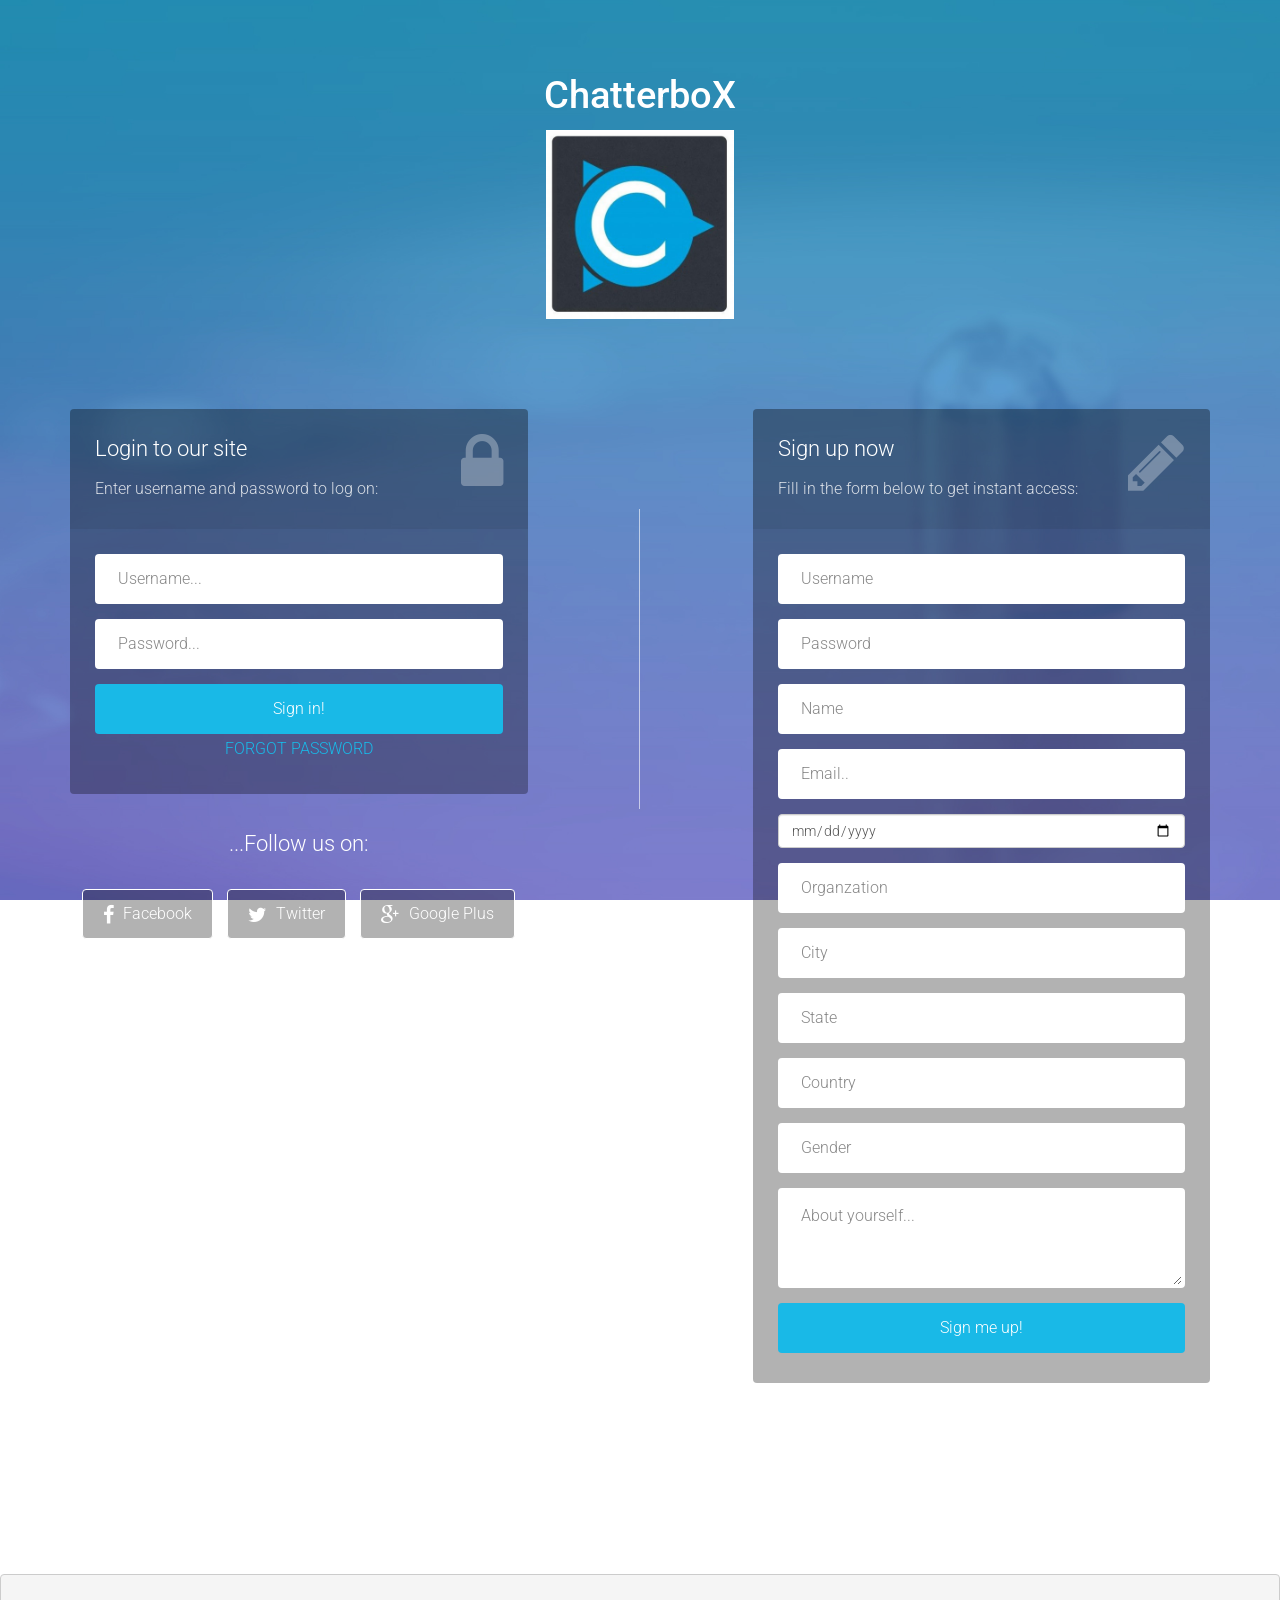
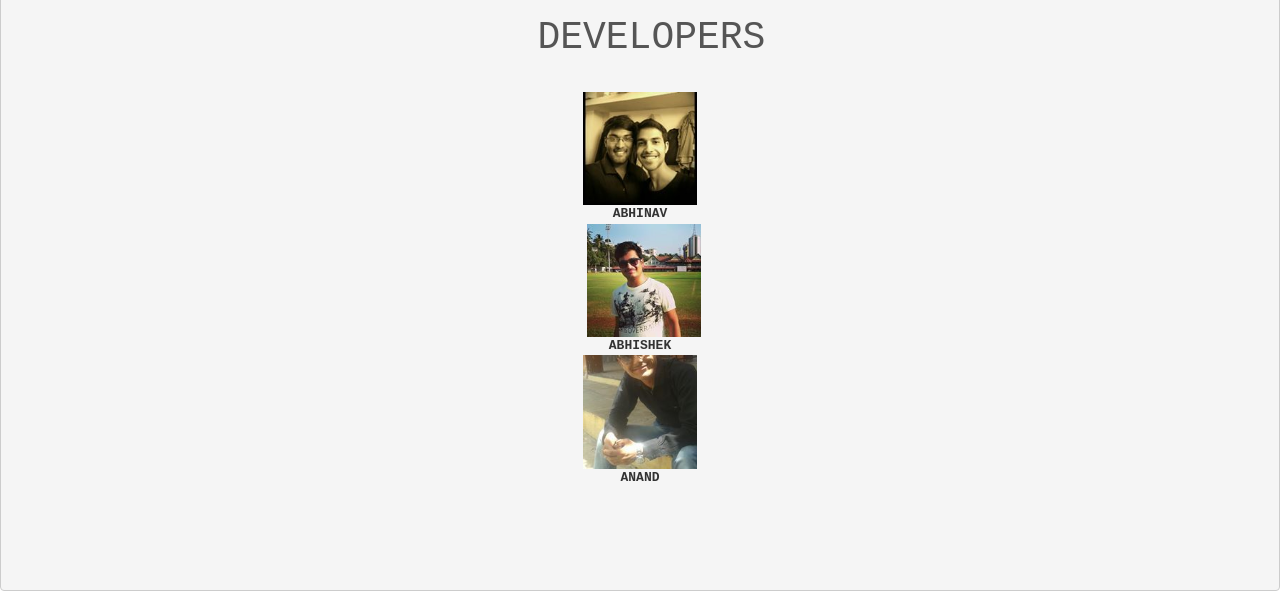
<file: SocialNetwork/index.html>
<!DOCTYPE html>
<html lang="en">

    <head>

        <meta charset="utf-8">
        <meta http-equiv="X-UA-Compatible" content="IE=edge">
        <meta name="viewport" content="width=device-width, initial-scale=1">
        <title>CHATTERBOX  </title>
<link rel="icon" href="/ch.jpg" type="image/png">




        <!-- CSS -->
        <link rel="stylesheet" href="http://fonts.googleapis.com/css?family=Roboto:400,100,300,500">
        <link rel="stylesheet" href="assets/bootstrap/css/bootstrap.min.css">
        <link rel="stylesheet" href="assets/font-awesome/css/font-awesome.min.css">
		<link rel="stylesheet" href="assets/css/form-elements.css">
        <link rel="stylesheet" href="assets/css/style.css">

        <!-- HTML5 Shim and Respond.js IE8 support of HTML5 elements and media queries -->
        <!-- WARNING: Respond.js doesn't work if you view the page via file:// -->
        <!--[if lt IE 9]>
            <script src="https://oss.maxcdn.com/libs/html5shiv/3.7.0/html5shiv.js"></script>
            <script src="https://oss.maxcdn.com/libs/respond.js/1.4.2/respond.min.js"></script>
        <![endif]-->

        <!-- Favicon and touch icons -->
        
        <link rel="apple-touch-icon-precomposed" sizes="144x144" href="assets/ico/apple-touch-icon-144-precomposed.png">
        <link rel="apple-touch-icon-precomposed" sizes="114x114" href="assets/ico/apple-touch-icon-114-precomposed.png">
        <link rel="apple-touch-icon-precomposed" sizes="72x72" href="assets/ico/apple-touch-icon-72-precomposed.png">
        <link rel="apple-touch-icon-precomposed" href="assets/ico/apple-touch-icon-57-precomposed.png">


<script>
function show(str) {
    
        var xmlhttp = new XMLHttpRequest();
        xmlhttp.onreadystatechange = function() {
            if (xmlhttp.readyState == 4 && xmlhttp.status == 200) {
                document.getElementById("un").innerHTML = xmlhttp.responseText;

document.getElementsById("un").style.backgroundColor=red;

            }
        };
        xmlhttp.open("GET", "gethint.php?q=" + str, true);
        xmlhttp.send();
    }

</script>

    </head>

    <body>

        <!-- Top content -->
        <div class="top-content">
        	
            <div class="inner-bg">
                <div class="container">
                	
                    <div class="row">
                        <div class="col-sm-8 col-sm-offset-2 text">
                            <h1><strong> ChatterboX</strong></h1><img src="ch.jpg" style=height:5cm; width:2cm>

                            <div class="description">
                            	
                            </div>
                        </div>
                    </div>
                    
                    <div class="row">
                        <div class="col-sm-5">
                        	
                        	<div class="form-box">
	                        	<div class="form-top">
	                        		<div class="form-top-left">
	                        			<h3>Login to our site</h3>
	                            		<p>Enter username and password to log on:</p>
	                        		</div>
	                        		<div class="form-top-right">
	                        			<i class="fa fa-lock"></i>
	                        		</div>
	                            </div>
	                            <div class="form-bottom">
				                    <form role="form" action="sign.php" method="post" class="login-form">
				                    	<div class="form-group">
				                    		<label class="sr-only" for="form-username">Username</label>
				                        	<input type="text" name="uname" placeholder="Username..."   class="form-username form-control" id="form-username">
				                        </div>
				                        <div class="form-group">
				                        	<label class="sr-only" for="form-password">Password</label>
				                        	<input type="password" name="pass" placeholder="Password..." class="form-password form-control" id="form-password">
				                        </div>
				                        <button type="submit" class="btn">Sign in!</button>
				                    </form>
<center><a href="forgot.html"> FORGOT PASSWORD</a></center> 
			                    </div>
		                    </div>
		                
		                	<div class="social-login">
	                        	<h3>...Follow us on:</h3>
	                        	<div class="social-login-buttons">
		                        	<a class="btn btn-link-2" href="#">
		                        		<i class="fa fa-facebook"></i> Facebook
		                        	</a>
		                        	<a class="btn btn-link-2" href="#">
		                        		<i class="fa fa-twitter"></i> Twitter
		                        	</a>
		                        	<a class="btn btn-link-2" href="#">
		                        		<i class="fa fa-google-plus"></i> Google Plus
		                        	</a>
	                        	</div>
	                        </div>
	                        
                        </div>
                        
                        <div class="col-sm-1 middle-border"></div>
                        <div class="col-sm-1"></div>
                        	
                        <div class="col-sm-5">
                        	
                        	<div class="form-box">
                        		<div class="form-top">
	                        		<div class="form-top-left">
	                        			<h3>Sign up now</h3>
	                            		<p>Fill in the form below to get instant access:</p>
	                        		</div>
	                        		<div class="form-top-right">
	                        			<i class="fa fa-pencil"></i>
	                        		</div>
	                            </div>
	                            <div class="form-bottom">
				                    <form role="form" action="submit.php" method="post" class="registration-form">
				                    	<div class="form-group">
				                    		<label class="sr-only" for="form-first-name">Username</label>
				                        	<input type="text" name="uname" placeholder="Username"   onKeyup="show(this.value)" required="required" class="form-first-name form-control" id="form-first-name">
				                        </div>
<span id="un" >
<p>

<font color="red">
</font>
</p>

</span>
				                        <div class="form-group">
				                        	<label class="sr-only" for="form-last-name">Password</label>
				                        	<input type="password" name="pass" placeholder="Password" class="form-last-name form-control" id="form-last-name">
				                        </div>
				                        <div class="form-group">
				                        	<label class="sr-only" for="form-email">Name</label>
				                        	<input type="text" name="mname" placeholder="Name" class="form-email form-control" id="form-email">
				                        </div>
										<div class="form-group">
				                        	<label class="sr-only" for="form-email">Email</label>
				                        	<input type="text" name="email" placeholder="Email.." class="form-email form-control" id="form-email">
				                        </div>
										<div class="form-group">
				                        	<label class="sr-only" for="form-email">Birth date</label>
				                        	<input type="date" name="dob" placeholder="Birthday" class="form-email form-control" id="form-email">
				                        </div>
										<div class="form-group">
				                        	<label class="sr-only" for="form-email">Orgaization</label>
				                        	<input type="text" name="org" placeholder="Organzation" class="form-email form-control" id="form-email">
				                        </div>
										<div class="form-group">
				                        	<label class="sr-only" for="form-email">City</label>
				                        	<input type="text" name="city" placeholder="City" class="form-email form-control" id="form-email">
				                        </div>
										<div class="form-group">
				                        	<label class="sr-only" for="form-email">State</label>
				                        	<input type="text" name="state" placeholder="State" class="form-email form-control" id="form-email">
				                        </div>
										<div class="form-group">
				                        	<label class="sr-only" for="form-email">Country</label>
				                        	<input type="text" name="nation" placeholder="Country" class="form-email form-control" id="form-email">
				                        </div>
										<div class="form-group">
				                        	<label class="sr-only" for="form-email">Gender</label>
				                        	<input type="text" name="gender" placeholder="Gender" class="form-email form-control" id="form-email">
				                        </div>
				                        <div class="form-group">
				                        	<label class="sr-only" for="form-about-yourself">About yourself</label>
				                        	<textarea name="about" placeholder="About yourself..." 
				                        				class="form-about-yourself form-control" id="form-about-yourself"></textarea>
				                        </div>
				                        <button type="submit" class="btn">Sign me up!</button>
				                    </form>
			                    </div>
                        	</div>
                        	
                        </div>
                    </div>
                    
                </div>
            </div>
            
        </div>

        <!-- Footer -->
        <footer>
        	<div class="container">
        		<div class="row">
        			
        			<div class="col-sm-8 col-sm-offset-2">
        				<div class="footer-border"></div>
        				<p>
        			</div>
        			
        		</div>
        	</div>
        </footer>

        <!-- Javascript -->
        <script src="assets/js/jquery-1.11.1.min.js"></script>
        <script src="assets/bootstrap/js/bootstrap.min.js"></script>
        <script src="assets/js/jquery.backstretch.min.js"></script>
        <script src="assets/js/scripts.js"></script>
        
        <!--[if lt IE 10]>
            <script src="assets/js/placeholder.js"></script>
        <![endif]-->


<fieldset>
<pre>
<center> <h2> DEVELOPERS</h2></center>
<B><img src="abh.jpg" style=height:3cm;width:3cm;><figcaption>ABHINAV</figcaption></figure> <img src="ac.jpg" style=height:3cm;width:3cm;><figcaption>ABHISHEK</figcaption></figure></figure><img src="an.jpg" style=height:3cm;width:3cm;><figcaption>ANAND</figcaption></b>




</pre>
<fieldset>
          
    

    </body>

</html>
</file>
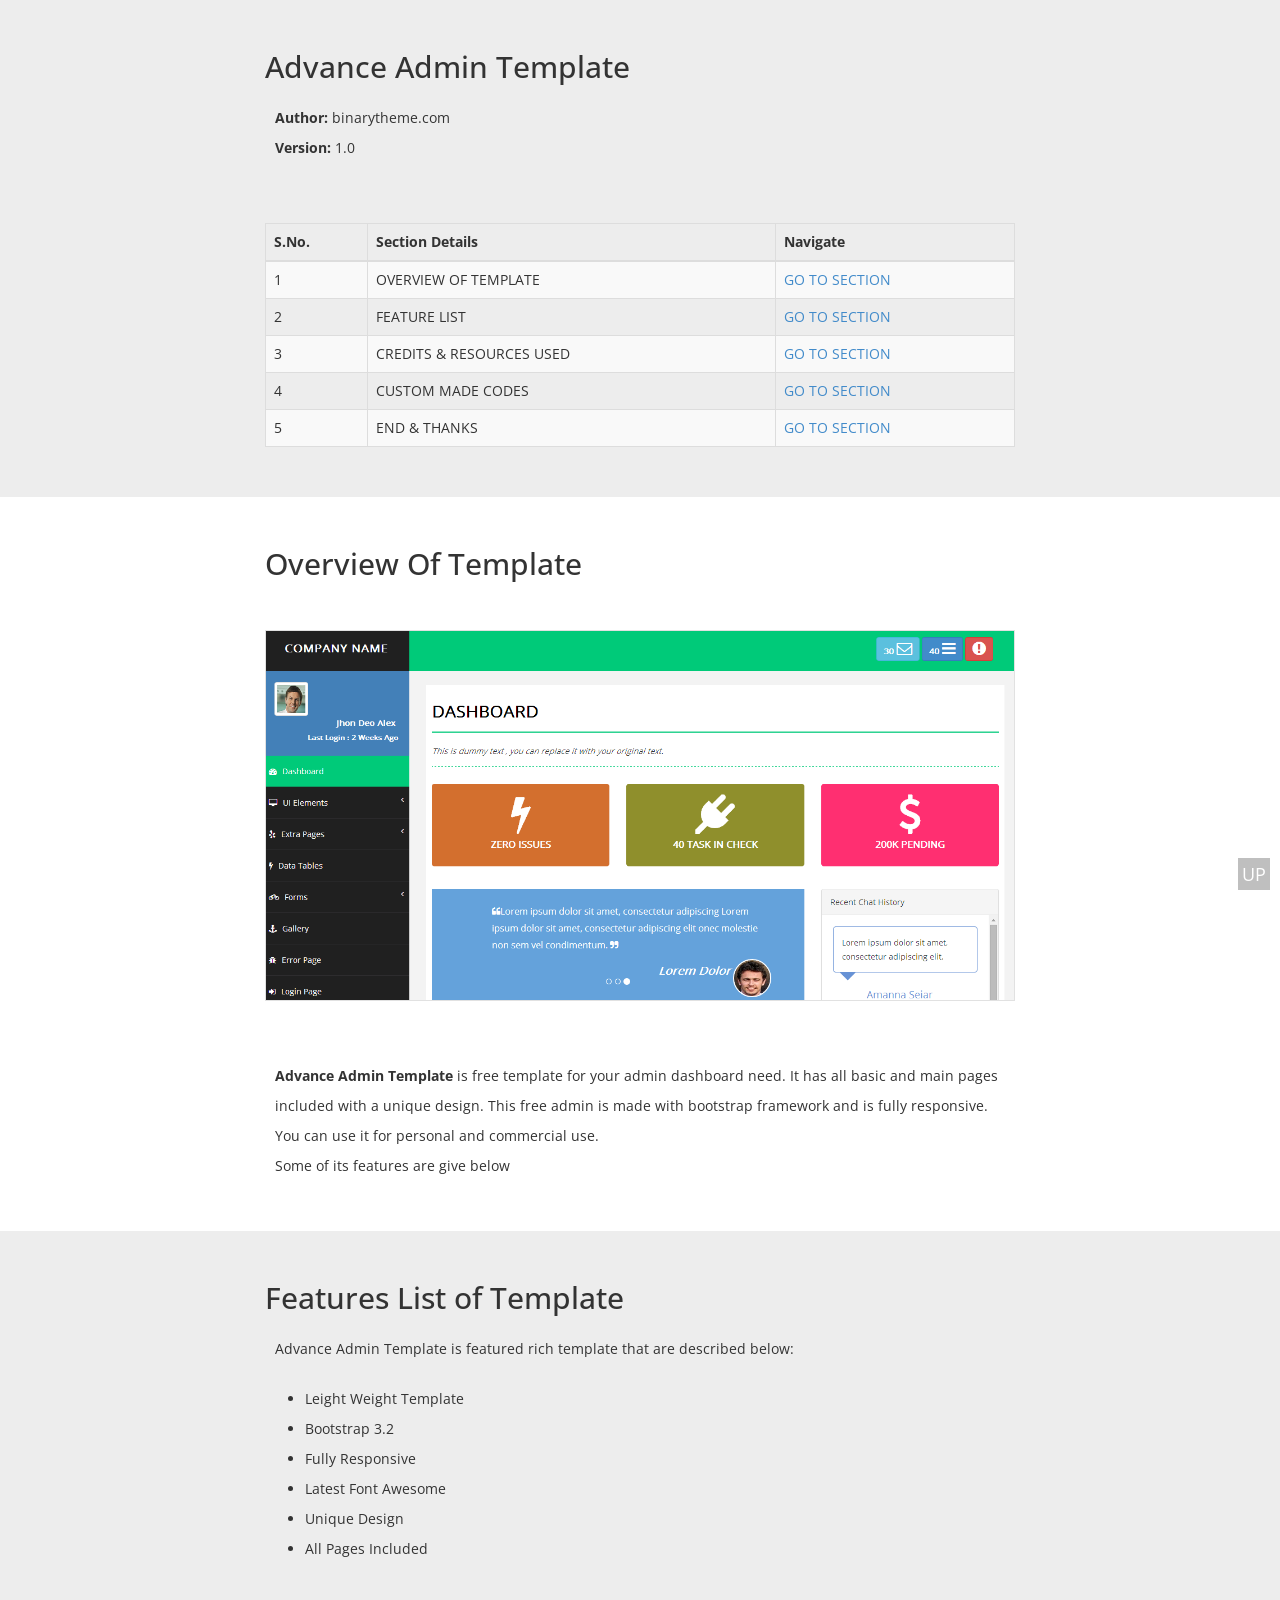
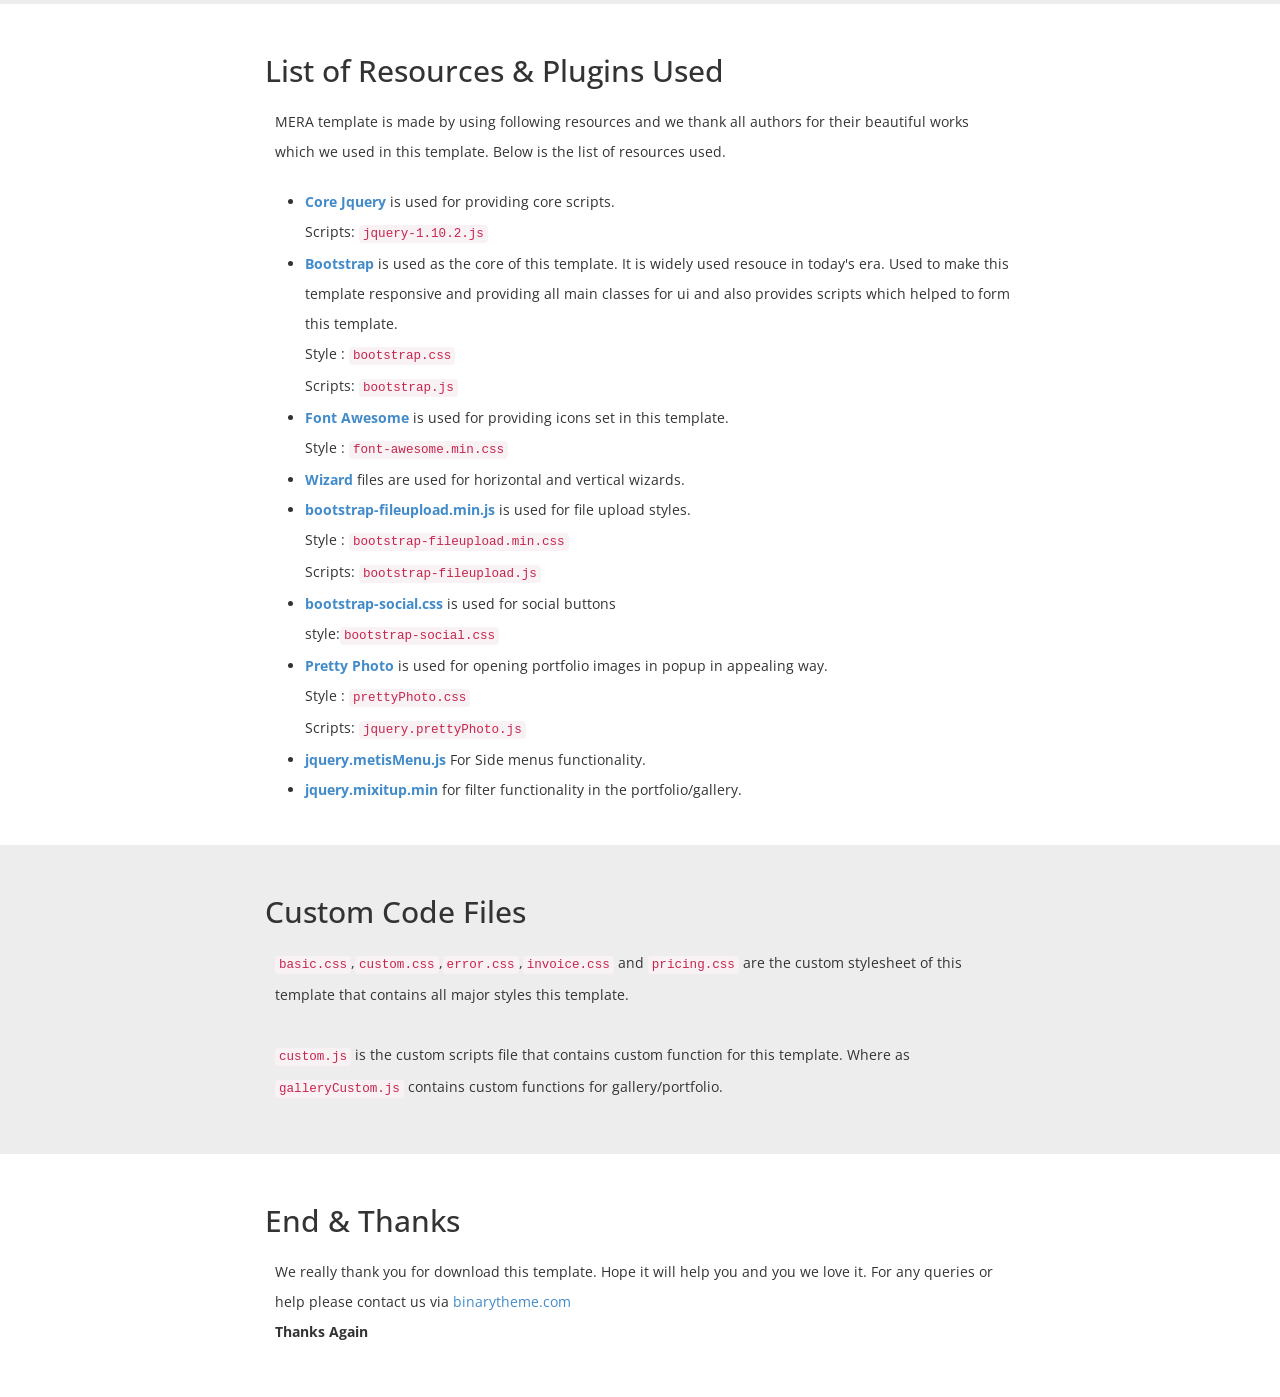
<file: SocialNetwork/template/bs-advance-admin/help-docs/index.html>
﻿<!DOCTYPE html>
<html xmlns="http://www.w3.org/1999/xhtml">
<head>
    <meta charset="utf-8" />
    <meta name="viewport" content="width=device-width, initial-scale=1, maximum-scale=1" />
    <meta name="description" content="" />
    <meta name="author" content="" />
    <!--[if IE]>
        <meta http-equiv="X-UA-Compatible" content="IE=edge,chrome=1">
        <![endif]-->
    <title>ADVANCE ADMIN TEMPLATE</title>
    <!-- BOOTSTRAP CORE STYLE CSS -->
    <link href="assets/css/bootstrap.css" rel="stylesheet" />
    <!-- CUSTOM STYLE CSS -->
    <link href="assets/css/style.css" rel="stylesheet" />    
    <!-- GOOGLE FONT -->
    <link href='http://fonts.googleapis.com/css?family=Open+Sans' rel='stylesheet' type='text/css' />

</head>
<body>
    
    <section id="Intro" style="background-color:#ededed;" >
            <div class="container">
           <div class="row  " >
            <div class="col-md-8 col-md-offset-2 col-sm-10 col-sm-offset-1 col-sm-12">
                <h2>Advance Admin Template</h2>
                <p>
                 <b> Author:</b> binarytheme.com
                    <br />
                   <b> Version:</b> 1.0
                     
                    
                </p>
               <br /><br />
                <div class="table-responsive">
                                <table class="table table-striped table-bordered table-hover  scrollclass">
                                    <thead>
                                        <tr>
                                            <th>S.No.</th>
                                            <th>Section Details</th>
                                            <th>Navigate</th>
                                        </tr>
                                    </thead>
                                    <tbody>
                                        <tr>
                                            <td>1</td>
                                            <td>OVERVIEW OF TEMPLATE</td>
                                            <td><a href="#overview">GO TO SECTION</a></td>
                                        </tr>
                                        <tr>
                                            <td>2</td>
                                            <td>FEATURE LIST</td>
                                            <td><a href="#features">GO  TO SECTION</a></td>
                                        </tr>
                                       
                                         <tr>
                                            <td>3</td>
                                            <td>CREDITS &  RESOURCES USED</td>
                                            <td><a href="#resources">GO  TO SECTION</a></td>
                                        </tr>
                                         <tr>
                                            <td>4</td>
                                            <td>CUSTOM MADE CODES </td>
                                            <td><a href="#custom">GO  TO SECTION</a></td>
                                        </tr>
                                         <tr>
                                            <td>5</td>
                                            <td>END & THANKS</td>
                                            <td><a href="#end">GO  TO SECTION</a></td>
                                        </tr>
                                    </tbody>
                                </table>
                            </div>
            </div>
               
               </div>
        </div>
       </section>
        
       <section id="overview" >
            <div class="container">
           <div class="row  " >
            <div class="col-md-8 col-md-offset-2 col-sm-10 col-sm-offset-1 col-sm-12">
                <h2>Overview Of Template</h2>
                <img src="assets/img/help-img.png" alt="" class="img-responsive" style="margin-top:50px;margin-bottom:50px;border:1px solid #e1e1e1" />
                <p>
                  <b>Advance Admin Template</b> is free template for your admin dashboard need. It has all basic and main pages included with a unique design.
                    This free admin is made with bootstrap framework and is fully responsive. You can use it for personal and commercial use.
                    <br />
                    Some of its features are give below
                    
                                     
                </p>
            </div>
               
               </div>
        </div>
       </section>
        <section id="features" style="background-color:#ededed;" >
            <div class="container">
           <div class="row " >
            <div class="col-md-8 col-md-offset-2 col-sm-10 col-sm-offset-1 col-sm-12">
                <h2>Features List of Template</h2>
                <p>
                  Advance Admin Template is featured rich template that are described below: 

                </p>
                <ul>
                     <li>
                        Leight Weight Template
                    </li>
                     <li>
                        Bootstrap 3.2
                    </li>
                     
                   
                                           <li>
                      Fully Responsive
                    </li>
                      <li>
                      Latest Font Awesome
                    </li>
                     <li>
                      Unique Design
                    </li>
                     <li>
                      All Pages Included
                    </li>
                </ul>
            </div>
               
               </div>
        </div>
        </section>
         
    <section id="resources" style="background-color:#fff;" >
            <div class="container">
           <div class="row " >
            <div class="col-md-8 col-md-offset-2 col-sm-10 col-sm-offset-1 col-sm-12">
                <h2>List of Resources & Plugins Used</h2>
                <p>
                 MERA template is made by using following resources and we thank all authors for their beautiful works which we used in this template.
                    Below is the list of resources used. 

                </p>
                <ul>
                      <li>
                       <b><a target="_blank" href="http://jquery.com/">Core Jquery</a>  </b> is used for providing core scripts.
                         <br />
                            Scripts: <code>jquery-1.10.2.js</code>
                    </li>
                     <li>
                       <b><a target="_blank" href="http://getbootstrap.com/">Bootstrap</a>  </b> is used as the core of this template. 
                         It is widely used resouce in today's era. Used to make this template responsive and providing all main 
                         classes for ui and also provides scripts which helped to form this template.
                         <br />
                         Style : <code>bootstrap.css</code>
                         <br />
                         Scripts: <code>bootstrap.js</code>
                    </li>
                     <li>
                       <b><a target="_blank" href="http://fortawesome.github.io/Font-Awesome/">Font Awesome</a>  </b> is used for providing icons set in this template.
                         <br />
                         Style : <code>font-awesome.min.css</code>
                       
                    </li>
                    <li>
                       <b><a target="_blank" href="http://www.jquery-steps.com/Examples">Wizard</a>  </b> files are used for horizontal and vertical wizards.
                        
                       
                    </li>
                     <li>
                       <b><a target="_blank" href="http://code.google.com/p/motech/source/browse/platform/server-bundle/src/main/resources/webapp/lib/bootstrap/bootstrap-fileupload.min.js?spec=svn99251bc5964f456b836722b05361749ba31028e2&r=99251bc5964f456b836722b05361749ba31028e2">bootstrap-fileupload.min.js</a>  </b> is used for file upload styles.
                         <br />
                         Style : <code>bootstrap-fileupload.min.css</code>
                         <br />
                       Scripts: <code>bootstrap-fileupload.js</code>
                    </li>
                      <li>
                       <b><a target="_blank" href="http://lipis.github.io/bootstrap-social/">bootstrap-social.css</a>  </b> is used for social buttons
                      <br />
                           style:<code>bootstrap-social.css</code>
                    </li>
                                          
                      <li>
                       <b><a target="_blank" href="https://github.com/scaron/prettyphoto">Pretty Photo</a>  </b> is used for opening portfolio images in popup in appealing way.
                         <br />
                         Style : <code>prettyPhoto.css</code>
                       <br />
                         Scripts: <code>jquery.prettyPhoto.js</code>
                    </li>
                      <li>
                       <b><a target="_blank" href="https://github.com/onokumus/metisMenu">jquery.metisMenu.js</a>  </b> For Side menus functionality.
                        
                    </li>
                    
                     <li>
                       <b><a target="_blank" href="https://mixitup.kunkalabs.com/">jquery.mixitup.min</a>  </b> for filter functionality in the portfolio/gallery.
                        
                    </li>
                </ul>
            </div>
               
               </div>
        </div>
        </section>
    <section id="custom" style="background-color:#ededed;" >
            <div class="container">
           <div class="row " >
            <div class="col-md-8 col-md-offset-2 col-sm-10 col-sm-offset-1 col-sm-12">
                <h2>Custom Code Files</h2>
                <p>
                  <code>basic.css</code>,<code>custom.css</code>,<code>error.css</code>,<code>invoice.css</code> and <code>pricing.css</code> are the  custom stylesheet of this template that contains all major styles this template.
                </p>
                

               <p>
                  <code>custom.js</code> is the custom scripts file that contains custom function for this template. Where as <code>galleryCustom.js</code> contains custom functions for gallery/portfolio.
                </p>
                
            </div>
               
               </div>
        </div>
        </section>
    <section id="end" style="background-color:#fff;" >
            <div class="container">
           <div class="row " >
            <div class="col-md-8 col-md-offset-2 col-sm-10 col-sm-offset-1 col-sm-12">
                <h2>End & Thanks</h2>
                <p>
                 We really thank you for download this template. Hope it will help you and you we love it. For any queries or help please contact us via <a target="_blank" href="http://www.binarytheme.com/">binarytheme.com</a>
                    <br />
                  <b>Thanks Again</b>  
                </p>
            
            </div>
               
               </div>
        </div>
        </section>
    <div class="scrollclass">

      
    <a href="#Intro" class="scrollup">UP</a>
          </div>
     <!--END SCROLLUP LINK SECTION-->
    <!-- JAVASCRIPT FILES PLACED AT THE BOTTOM TO REDUCE THE LOADING TIME  -->
    <!-- CORE JQUERY  -->
    <script src="assets/plugins/jquery-1.10.2.js"></script>
    <!-- BOOTSTRAP SCRIPTS  -->
    <script src="assets/plugins/bootstrap.js"></script>
     <!-- EASING SCROLL SCRIPTS PLUGIN  -->
    <script src="assets/plugins/jquery.easing.min.js"></script>
    <script>
         <!-- CUSTOM SCROLL SCRIPT FUNCTION FOR NAVBAR  -->
        $(function () {
            $('.scrollclass a').bind('click', function (event) { //just pass scrollclass in design and start scrolling
                var $anchor = $(this);
                $('html, body').stop().animate({
                    scrollTop: $($anchor.attr('href')).offset().top
                }, 1200, 'easeInOutExpo');
                event.preventDefault();
            });
        });
       
    </script>
</body>
</html>
</file>
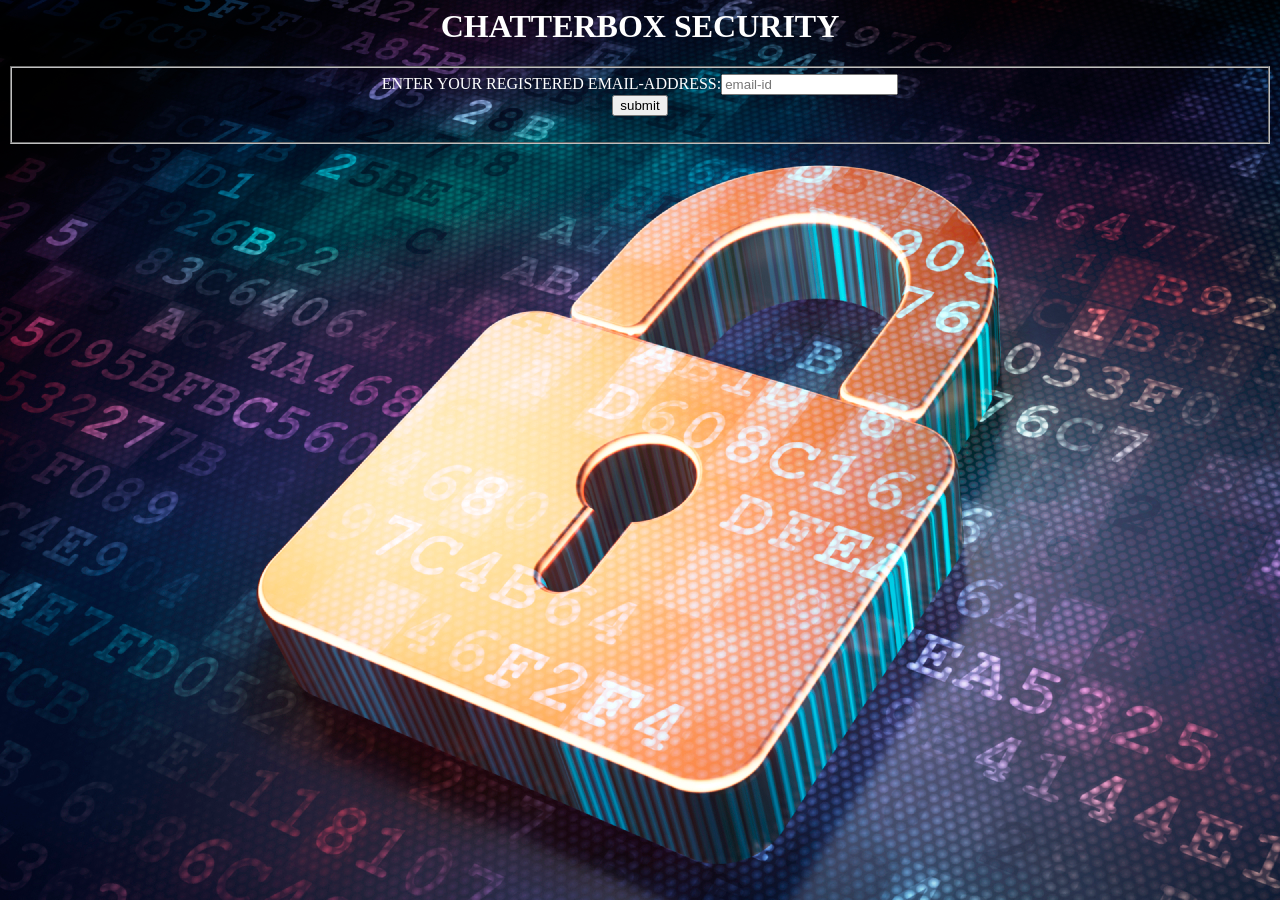
<file: SocialNetwork/forgot.html>
<html>
<head>
<style>
body{

color:white;}

</style>
</head>
<body background="secure.jpg">

<center> <h1> CHATTERBOX SECURITY </H1></CENTER>
<CENTER>
<FIELDSET>
<FORM METHOD="POST" action="forgot.php">

ENTER YOUR REGISTERED EMAIL-ADDRESS:<input type="email" required="required" placeholder="email-id" name="e"/>
</br>
<center> <input type="submit" value="submit" />
</center>

</fieldset>

</center>

</body>
</html>
</file>
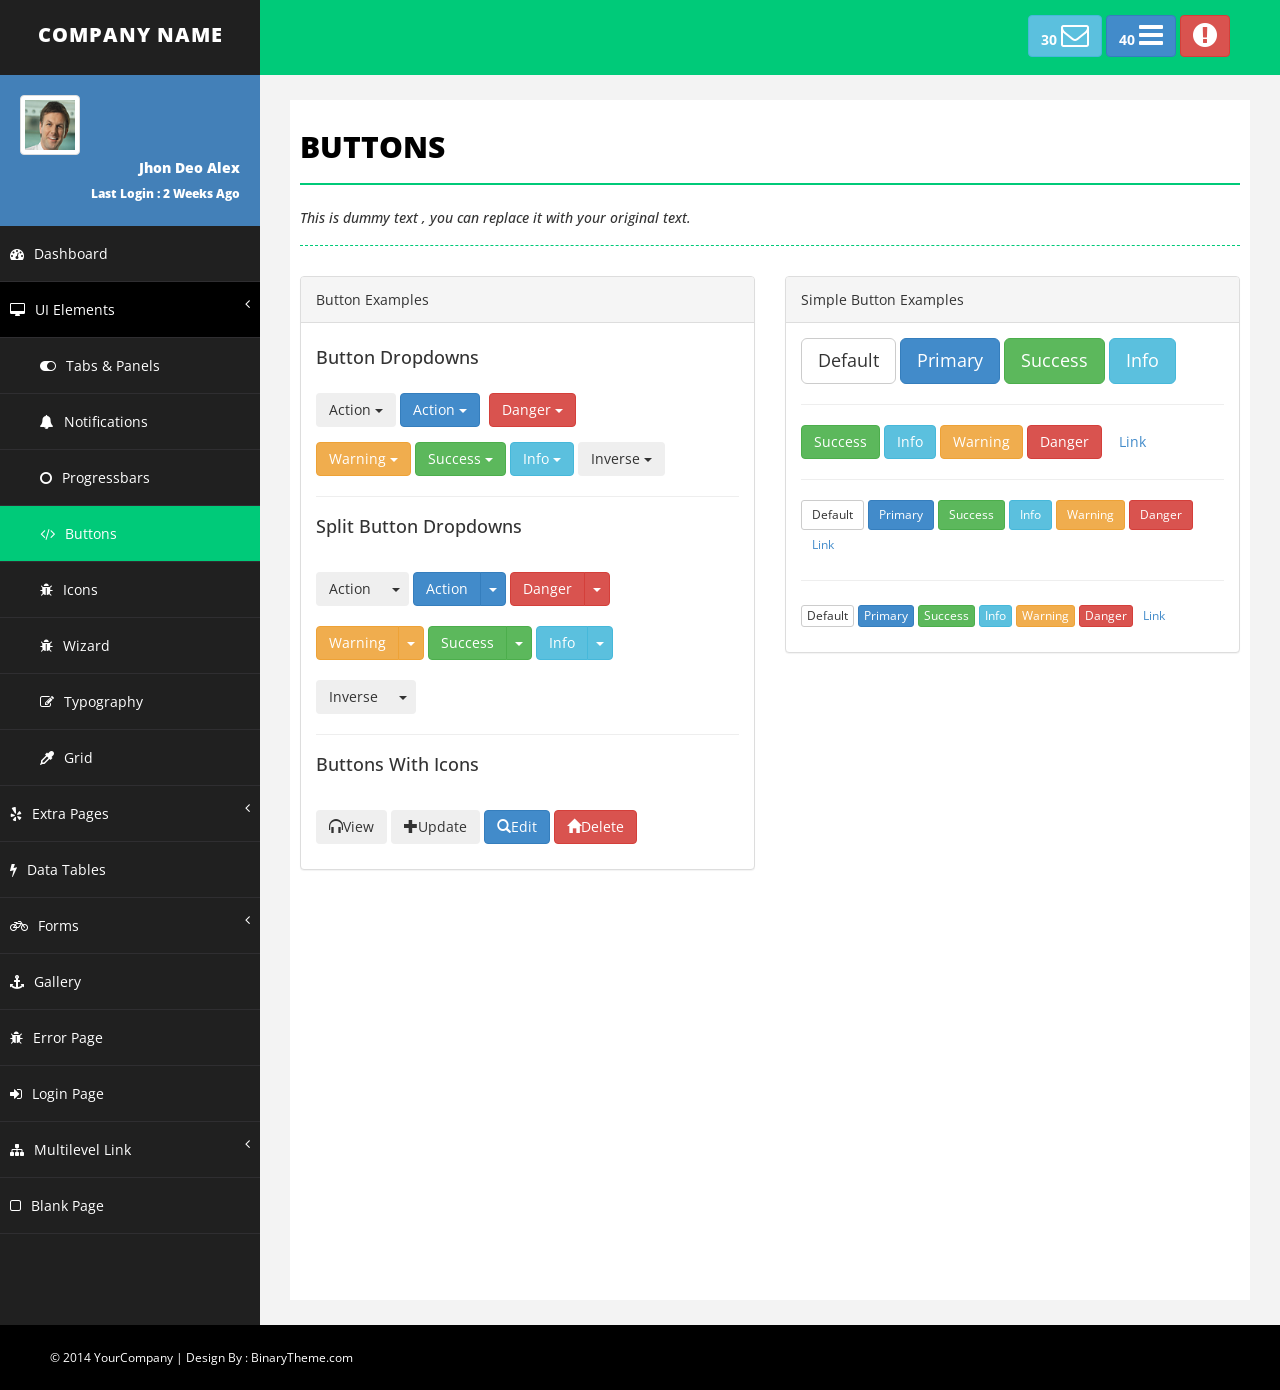
<file: SocialNetwork/template/bs-advance-admin/advance-admin/buttons.html>
﻿<!DOCTYPE html>
<html xmlns="http://www.w3.org/1999/xhtml">
<head>
    <meta charset="utf-8" />
    <meta name="viewport" content="width=device-width, initial-scale=1.0" />
    <title>Responsive Bootstrap Advance Admin Template</title>

    <!-- BOOTSTRAP STYLES-->
    <link href="assets/css/bootstrap.css" rel="stylesheet" />
    <!-- FONTAWESOME STYLES-->
    <link href="assets/css/font-awesome.css" rel="stylesheet" />
    <!--CUSTOM BASIC STYLES-->
    <link href="assets/css/basic.css" rel="stylesheet" />
    <!--CUSTOM MAIN STYLES-->
    <link href="assets/css/custom.css" rel="stylesheet" />
    <!-- GOOGLE FONTS-->
    <link href='http://fonts.googleapis.com/css?family=Open+Sans' rel='stylesheet' type='text/css' />
</head>
<body>
    <div id="wrapper">
        <nav class="navbar navbar-default navbar-cls-top " role="navigation" style="margin-bottom: 0">
            <div class="navbar-header">
                <button type="button" class="navbar-toggle" data-toggle="collapse" data-target=".sidebar-collapse">
                    <span class="sr-only">Toggle navigation</span>
                    <span class="icon-bar"></span>
                    <span class="icon-bar"></span>
                    <span class="icon-bar"></span>
                </button>
                <a class="navbar-brand" href="index.html">COMPANY NAME</a>
            </div>

            <div class="header-right">

              <a href="message-task.html" class="btn btn-info" title="New Message"><b>30 </b><i class="fa fa-envelope-o fa-2x"></i></a>
                <a href="message-task.html" class="btn btn-primary" title="New Task"><b>40 </b><i class="fa fa-bars fa-2x"></i></a>
                <a href="login.html" class="btn btn-danger" title="Logout"><i class="fa fa-exclamation-circle fa-2x"></i></a>


            </div>
        </nav>
        <!-- /. NAV TOP  -->
        <nav class="navbar-default navbar-side" role="navigation">
            <div class="sidebar-collapse">
                <ul class="nav" id="main-menu">
                    <li>
                        <div class="user-img-div">
                            <img src="assets/img/user.png" class="img-thumbnail" />

                            <div class="inner-text">
                                Jhon Deo Alex
                            <br />
                                <small>Last Login : 2 Weeks Ago </small>
                            </div>
                        </div>

                    </li>


                      <li>
                        <a href="index.html"><i class="fa fa-dashboard "></i>Dashboard</a>
                    </li>
                    <li>
                        <a href="#"  class="active-menu-top"><i class="fa fa-desktop "></i>UI Elements <span class="fa arrow"></span></a>
                         <ul class="nav nav-second-level  collapse in">
                            <li>
                                <a href="panel-tabs.html"><i class="fa fa-toggle-on"></i>Tabs & Panels</a>
                            </li>
                            <li>
                                <a href="notification.html"><i class="fa fa-bell "></i>Notifications</a>
                            </li>
                             <li>
                                <a href="progress.html"><i class="fa fa-circle-o "></i>Progressbars</a>
                            </li>
                             <li>
                                <a class="active-menu" href="buttons.html"><i class="fa fa-code "></i>Buttons</a>
                            </li>
                             <li>
                                <a href="icons.html"><i class="fa fa-bug "></i>Icons</a>
                            </li>
                             <li>
                                <a href="wizard.html"><i class="fa fa-bug "></i>Wizard</a>
                            </li>
                             <li>
                                <a href="typography.html"><i class="fa fa-edit "></i>Typography</a>
                            </li>
                             <li>
                                <a href="grid.html"><i class="fa fa-eyedropper "></i>Grid</a>
                            </li>
                            
                           
                        </ul>
                    </li>
                     <li>
                        <a href="#"><i class="fa fa-yelp "></i>Extra Pages <span class="fa arrow"></span></a>
                         <ul class="nav nav-second-level">
                            <li>
                                <a href="invoice.html"><i class="fa fa-coffee"></i>Invoice</a>
                            </li>
                            <li>
                                <a href="pricing.html"><i class="fa fa-flash "></i>Pricing</a>
                            </li>
                             <li>
                                <a href="component.html"><i class="fa fa-key "></i>Components</a>
                            </li>
                             <li>
                                <a href="social.html"><i class="fa fa-send "></i>Social</a>
                            </li>
                            
                             <li>
                                <a href="message-task.html"><i class="fa fa-recycle "></i>Messages & Tasks</a>
                            </li>
                            
                           
                        </ul>
                    </li>
                    <li>
                        <a href="table.html"><i class="fa fa-flash "></i>Data Tables </a>
                        
                    </li>
                    <li>
                        <a href="#"><i class="fa fa-bicycle "></i>Forms <span class="fa arrow"></span></a>
                         <ul class="nav nav-second-level">
                           
                             <li>
                                <a href="form.html"><i class="fa fa-desktop "></i>Basic </a>
                            </li>
                             <li>
                                <a href="form-advance.html"><i class="fa fa-code "></i>Advance</a>
                            </li>
                             
                           
                        </ul>
                    </li>
                     <li>
                        <a href="gallery.html"><i class="fa fa-anchor "></i>Gallery</a>
                    </li>
                     <li>
                        <a href="error.html"><i class="fa fa-bug "></i>Error Page</a>
                    </li>
                    <li>
                        <a href="login.html"><i class="fa fa-sign-in "></i>Login Page</a>
                    </li>
                    <li>
                        <a href="#"><i class="fa fa-sitemap "></i>Multilevel Link <span class="fa arrow"></span></a>
                         <ul class="nav nav-second-level">
                            <li>
                                <a href="#"><i class="fa fa-bicycle "></i>Second Level Link</a>
                            </li>
                             <li>
                                <a href="#"><i class="fa fa-flask "></i>Second Level Link</a>
                            </li>
                            <li>
                                <a href="#">Second Level Link<span class="fa arrow"></span></a>
                                <ul class="nav nav-third-level">
                                    <li>
                                        <a href="#"><i class="fa fa-plus "></i>Third Level Link</a>
                                    </li>
                                    <li>
                                        <a href="#"><i class="fa fa-comments-o "></i>Third Level Link</a>
                                    </li>

                                </ul>

                            </li>
                        </ul>
                    </li>
                   
                    <li>
                        <a href="blank.html"><i class="fa fa-square-o "></i>Blank Page</a>
                    </li>
                </ul>
            </div>

        </nav>
        <!-- /. NAV SIDE  -->
        <div id="page-wrapper">
            <div id="page-inner">
                <div class="row">
                    <div class="col-md-12">
                        <h1 class="page-head-line">Buttons</h1>
                        <h1 class="page-subhead-line">This is dummy text , you can replace it with your original text. </h1>

                    </div>
                </div>
                <!-- /. ROW  -->
                <div class="row">
                    <div class="col-md-6">
                        <div class="panel panel-default">
                            <div class="panel-heading">
                                Button Examples
                            </div>

                            <div class="panel-body">
                                 <h4>Button Dropdowns</h4>
                                <div style="margin-top: 20px;">
                                    <div class="btn-group">
                                        <button data-toggle="dropdown" class="btn dropdown-toggle">Action <span class="caret"></span></button>
                                        <ul class="dropdown-menu">
                                            <li><a href="#">Action</a></li>
                                            <li><a href="#">Another action</a></li>
                                            <li><a href="#">Something else here</a></li>
                                            <li class="divider"></li>
                                            <li><a href="#">Separated link</a></li>
                                        </ul>
                                    </div>
                                    <div class="btn-group">
                                        <button data-toggle="dropdown" class="btn btn-primary dropdown-toggle">Action <span class="caret"></span></button>
                                        <ul class="dropdown-menu">
                                            <li><a href="#">Action</a></li>
                                            <li><a href="#">Another action</a></li>
                                            <li><a href="#">Something else here</a></li>
                                            <li class="divider"></li>
                                            <li><a href="#">Separated link</a></li>
                                        </ul>
                                    </div>
                                    <div style="margin: 5px;" class="btn-group">
                                        <button data-toggle="dropdown" class="btn btn-danger dropdown-toggle">Danger <span class="caret"></span></button>
                                        <ul class="dropdown-menu">
                                            <li><a href="#">Action</a></li>
                                            <li><a href="#">Another action</a></li>
                                            <li><a href="#">Something else here</a></li>
                                            <li class="divider"></li>
                                            <li><a href="#">Separated link</a></li>
                                        </ul>
                                    </div>
                                </div>
                                <div style="margin-top: 10px;">
                                    <div class="btn-group">
                                        <button data-toggle="dropdown" class="btn btn-warning dropdown-toggle">Warning <span class="caret"></span></button>
                                        <ul class="dropdown-menu">
                                            <li><a href="#">Action</a></li>
                                            <li><a href="#">Another action</a></li>
                                            <li><a href="#">Something else here</a></li>
                                            <li class="divider"></li>
                                            <li><a href="#">Separated link</a></li>
                                        </ul>
                                    </div>
                                    <div class="btn-group">
                                        <button data-toggle="dropdown" class="btn btn-success dropdown-toggle">Success <span class="caret"></span></button>
                                        <ul class="dropdown-menu">
                                            <li><a href="#">Action</a></li>
                                            <li><a href="#">Another action</a></li>
                                            <li><a href="#">Something else here</a></li>
                                            <li class="divider"></li>
                                            <li><a href="#">Separated link</a></li>
                                        </ul>
                                    </div>
                                    <div class="btn-group">
                                        <button data-toggle="dropdown" class="btn btn-info dropdown-toggle">Info <span class="caret"></span></button>
                                        <ul class="dropdown-menu">
                                            <li><a href="#">Action</a></li>
                                            <li><a href="#">Another action</a></li>
                                            <li><a href="#">Something else here</a></li>
                                            <li class="divider"></li>
                                            <li><a href="#">Separated link</a></li>
                                        </ul>
                                    </div>
                                    <div class="btn-group">
                                        <button data-toggle="dropdown" class="btn btn-inverse dropdown-toggle">Inverse <span class="caret"></span></button>
                                        <ul class="dropdown-menu">
                                            <li><a href="#">Action</a></li>
                                            <li><a href="#">Another action</a></li>
                                            <li><a href="#">Something else here</a></li>
                                            <li class="divider"></li>
                                            <li><a href="#">Separated link</a></li>
                                        </ul>
                                    </div>
                                </div>
                                <hr />
                                <h4>Split Button Dropdowns</h4>
                                <br />
                                <div style="padding-bottom:20px;" >
                                    <div class="btn-group">
                                        <button class="btn">Action</button>
                                        <button data-toggle="dropdown" class="btn dropdown-toggle"><span class="caret"></span></button>
                                        <ul class="dropdown-menu">
                                            <li><a href="#">Action</a></li>
                                            <li><a href="#">Another action</a></li>
                                            <li><a href="#">Something else here</a></li>
                                            <li class="divider"></li>
                                            <li><a href="#">Separated link</a></li>
                                        </ul>
                                    </div>
                                    <div class="btn-group">
                                        <button class="btn btn-primary">Action</button>
                                        <button data-toggle="dropdown" class="btn btn-primary dropdown-toggle"><span class="caret"></span></button>
                                        <ul class="dropdown-menu">
                                            <li><a href="#">Action</a></li>
                                            <li><a href="#">Another action</a></li>
                                            <li><a href="#">Something else here</a></li>
                                            <li class="divider"></li>
                                            <li><a href="#">Separated link</a></li>
                                        </ul>
                                    </div>
                                    <div class="btn-group">
                                        <button class="btn btn-danger">Danger</button>
                                        <button data-toggle="dropdown" class="btn btn-danger dropdown-toggle"><span class="caret"></span></button>
                                        <ul class="dropdown-menu">
                                            <li><a href="#">Action</a></li>
                                            <li><a href="#">Another action</a></li>
                                            <li><a href="#">Something else here</a></li>
                                            <li class="divider"></li>
                                            <li><a href="#">Separated link</a></li>
                                        </ul>
                                    </div>
                                </div>
                                <div style="padding-bottom:20px;">
                                    <div class="btn-group">
                                        <button class="btn btn-warning">Warning</button>
                                        <button data-toggle="dropdown" class="btn btn-warning dropdown-toggle"><span class="caret"></span></button>
                                        <ul class="dropdown-menu">
                                            <li><a href="#">Action</a></li>
                                            <li><a href="#">Another action</a></li>
                                            <li><a href="#">Something else here</a></li>
                                            <li class="divider"></li>
                                            <li><a href="#">Separated link</a></li>
                                        </ul>
                                    </div>
                                    <div class="btn-group">
                                        <button class="btn btn-success">Success</button>
                                        <button data-toggle="dropdown" class="btn btn-success dropdown-toggle"><span class="caret"></span></button>
                                        <ul class="dropdown-menu">
                                            <li><a href="#">Action</a></li>
                                            <li><a href="#">Another action</a></li>
                                            <li><a href="#">Something else here</a></li>
                                            <li class="divider"></li>
                                            <li><a href="#">Separated link</a></li>
                                        </ul>
                                    </div>
                                    <div class="btn-group">
                                        <button class="btn btn-info">Info</button>
                                        <button data-toggle="dropdown" class="btn btn-info dropdown-toggle"><span class="caret"></span></button>
                                        <ul class="dropdown-menu">
                                            <li><a href="#">Action</a></li>
                                            <li><a href="#">Another action</a></li>
                                            <li><a href="#">Something else here</a></li>
                                            <li class="divider"></li>
                                            <li><a href="#">Separated link</a></li>
                                        </ul>
                                    </div>
                                </div>
                                <div  >
                                    <div class="btn-group">
                                        <button class="btn btn-inverse">Inverse</button>
                                        <button data-toggle="dropdown" class="btn btn-inverse dropdown-toggle"><span class="caret"></span></button>
                                        <ul class="dropdown-menu">
                                            <li><a href="#">Action</a></li>
                                            <li><a href="#">Another action</a></li>
                                            <li><a href="#">Something else here</a></li>
                                            <li class="divider"></li>
                                            <li><a href="#">Separated link</a></li>
                                        </ul>
                                    </div>
                                </div>
                                <hr />

                                <h4>Buttons With Icons</h4>

                                <br />
                                <p>
                                    <button class="btn"><i class="glyphicon glyphicon-headphones"></i>View</button>
                                    <button class="btn btn-inverse"><i class="glyphicon glyphicon-plus"></i>Update</button>
                                    <button class="btn btn-primary"><i class="glyphicon glyphicon-search"></i>Edit</button>
                                    <button class="btn btn-danger"><i class="glyphicon glyphicon-home"></i>Delete</button>
                                </p>



                            </div>
                        </div>
                    </div>
                     <div class="col-md-6">
                        <div class="panel panel-default">
                            <div class="panel-heading">
                              Simple Button Examples
                            </div>

                            <div class="panel-body">
                               
                                <p>
        <button type="button" class="btn btn-lg btn-default">Default</button>
        <button type="button" class="btn btn-lg btn-primary">Primary</button>
        <button type="button" class="btn btn-lg btn-success">Success</button>
        <button type="button" class="btn btn-lg btn-info">Info</button>
      </p>
                                <hr />
                                <p>
        <button type="button" class="btn btn-success">Success</button>
        <button type="button" class="btn btn-info">Info</button>
        <button type="button" class="btn btn-warning">Warning</button>
        <button type="button" class="btn btn-danger">Danger</button>
        <button type="button" class="btn btn-link">Link</button>
      </p>
                                <hr />
                                <p >
        <button type="button" class="btn btn-sm btn-default">Default</button>
        <button type="button" class="btn btn-sm btn-primary">Primary</button>
        <button type="button" class="btn btn-sm btn-success">Success</button>
        <button type="button" class="btn btn-sm btn-info">Info</button>
        <button type="button" class="btn btn-sm btn-warning">Warning</button>
        <button type="button" class="btn btn-sm btn-danger">Danger</button>
        <button type="button" class="btn btn-sm btn-link">Link</button>
      </p>
                                <hr />
                                <p>
        <button type="button" class="btn btn-xs btn-default">Default</button>
        <button type="button" class="btn btn-xs btn-primary">Primary</button>
        <button type="button" class="btn btn-xs btn-success">Success</button>
        <button type="button" class="btn btn-xs btn-info">Info</button>
        <button type="button" class="btn btn-xs btn-warning">Warning</button>
        <button type="button" class="btn btn-xs btn-danger">Danger</button>
        <button type="button" class="btn btn-xs btn-link">Link</button>
      </p>
                                </div>
                            </div>
                         </div>
                </div>
                 <!-- /. ROW  -->
               
            </div>
            <!-- /. PAGE INNER  -->
        </div>
        <!-- /. PAGE WRAPPER  -->
    </div>
    <!-- /. WRAPPER  -->
    <div id="footer-sec">
        &copy; 2014 YourCompany | Design By : <a href="http://www.binarytheme.com/" target="_blank">BinaryTheme.com</a>
    </div>
    <!-- /. FOOTER  -->
    <!-- SCRIPTS -AT THE BOTOM TO REDUCE THE LOAD TIME-->
    <!-- JQUERY SCRIPTS -->
    <script src="assets/js/jquery-1.10.2.js"></script>
    <!-- BOOTSTRAP SCRIPTS -->
    <script src="assets/js/bootstrap.js"></script>
    <!-- METISMENU SCRIPTS -->
    <script src="assets/js/jquery.metisMenu.js"></script>
    <!-- CUSTOM SCRIPTS -->
    <script src="assets/js/custom.js"></script>


</body>
</html>
</file>
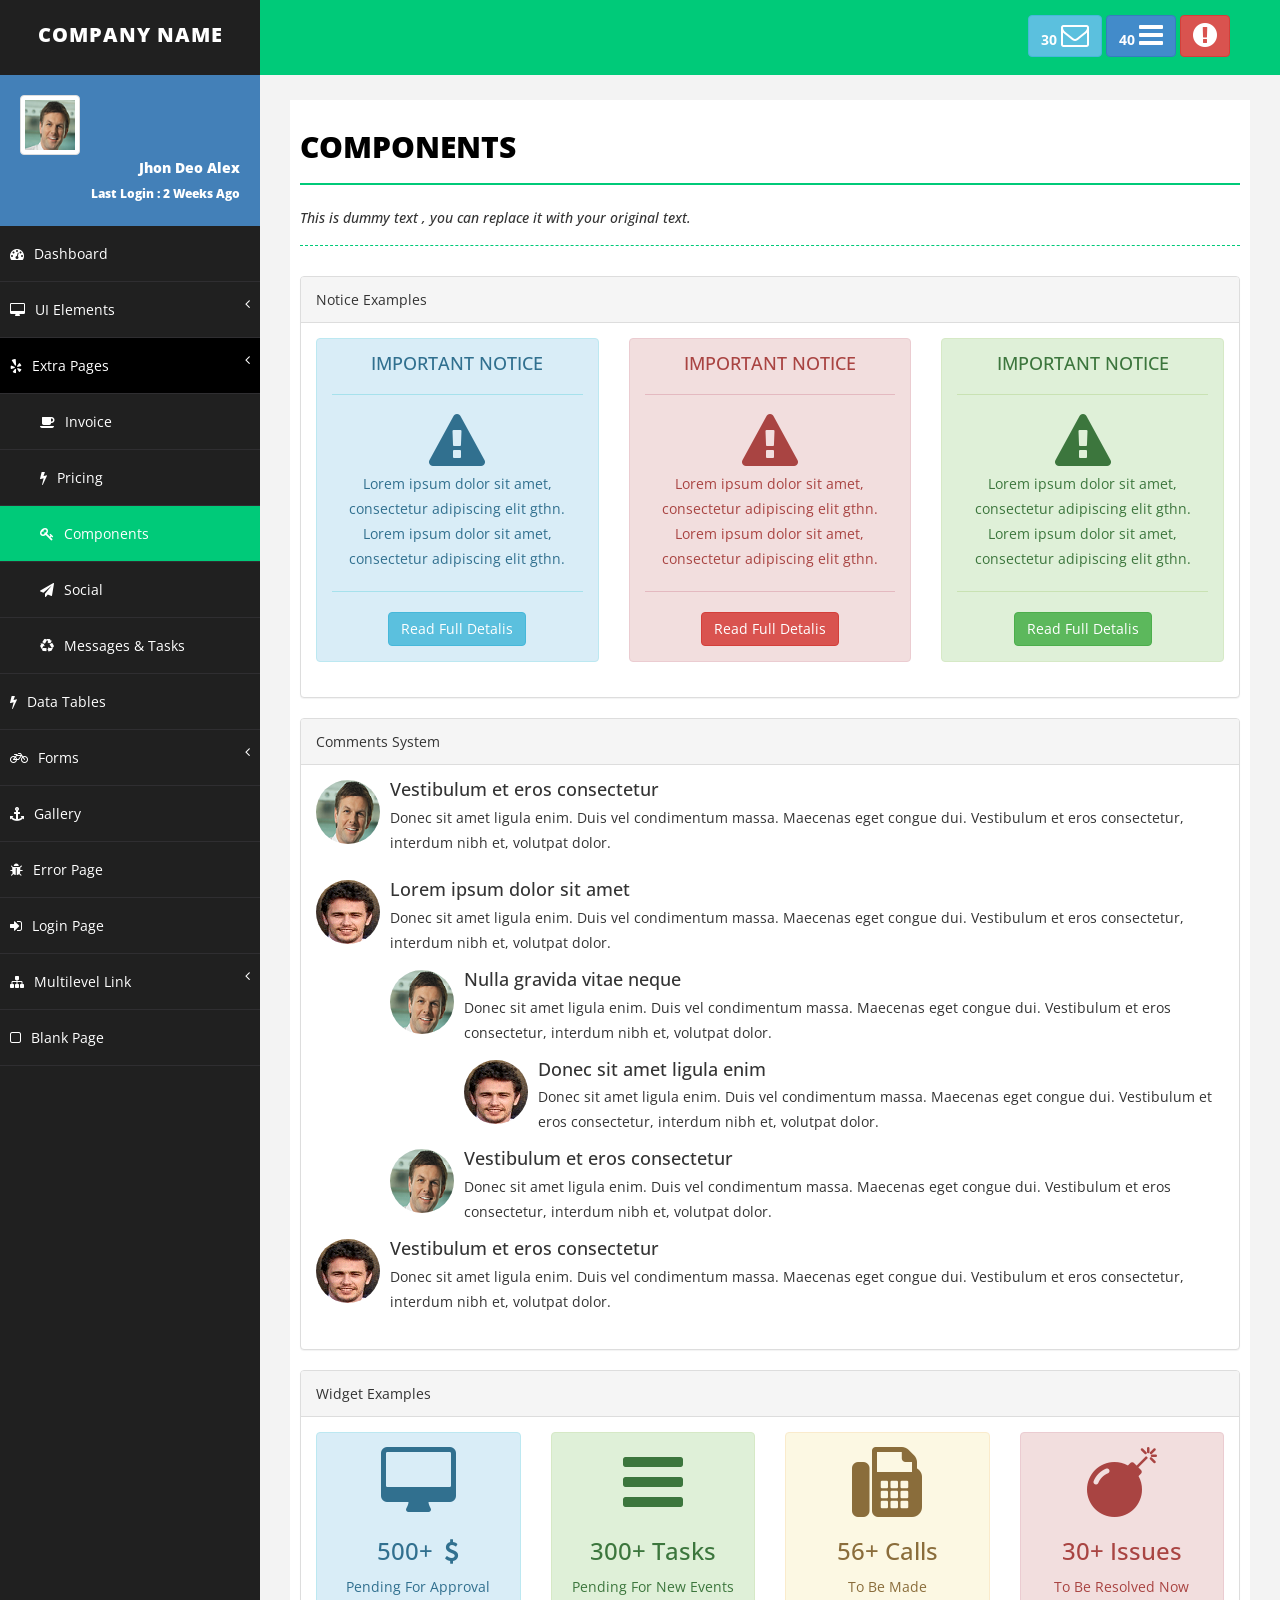
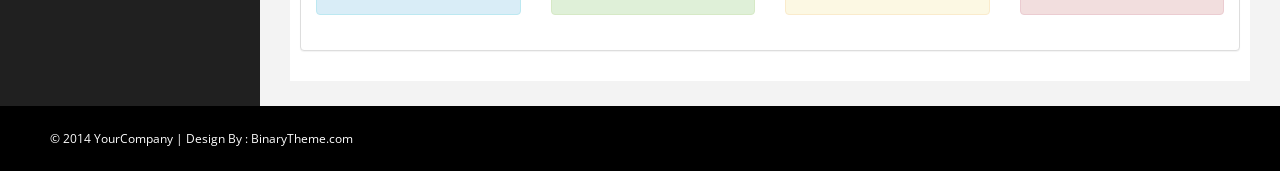
<file: SocialNetwork/template/bs-advance-admin/advance-admin/component.html>
﻿<!DOCTYPE html>
<html xmlns="http://www.w3.org/1999/xhtml">
<head>
    <meta charset="utf-8" />
    <meta name="viewport" content="width=device-width, initial-scale=1.0" />
    <title>Responsive Bootstrap Advance Admin Template</title>

    <!-- BOOTSTRAP STYLES-->
    <link href="assets/css/bootstrap.css" rel="stylesheet" />
    <!-- FONTAWESOME STYLES-->
    <link href="assets/css/font-awesome.css" rel="stylesheet" />
    <!--CUSTOM BASIC STYLES-->
    <link href="assets/css/basic.css" rel="stylesheet" />
    <!--CUSTOM MAIN STYLES-->
    <link href="assets/css/custom.css" rel="stylesheet" />
    <!-- GOOGLE FONTS-->
    <link href='http://fonts.googleapis.com/css?family=Open+Sans' rel='stylesheet' type='text/css' />
</head>
<body>
    <div id="wrapper">
        <nav class="navbar navbar-default navbar-cls-top " role="navigation" style="margin-bottom: 0">
            <div class="navbar-header">
                <button type="button" class="navbar-toggle" data-toggle="collapse" data-target=".sidebar-collapse">
                    <span class="sr-only">Toggle navigation</span>
                    <span class="icon-bar"></span>
                    <span class="icon-bar"></span>
                    <span class="icon-bar"></span>
                </button>
                <a class="navbar-brand" href="index.html">COMPANY NAME</a>
            </div>

            <div class="header-right">

              <a href="message-task.html" class="btn btn-info" title="New Message"><b>30 </b><i class="fa fa-envelope-o fa-2x"></i></a>
                <a href="message-task.html" class="btn btn-primary" title="New Task"><b>40 </b><i class="fa fa-bars fa-2x"></i></a>
                <a href="login.html" class="btn btn-danger" title="Logout"><i class="fa fa-exclamation-circle fa-2x"></i></a>


            </div>
        </nav>
        <!-- /. NAV TOP  -->
        <nav class="navbar-default navbar-side" role="navigation">
            <div class="sidebar-collapse">
                <ul class="nav" id="main-menu">
                    <li>
                        <div class="user-img-div">
                            <img src="assets/img/user.png" class="img-thumbnail" />

                            <div class="inner-text">
                                Jhon Deo Alex
                            <br />
                                <small>Last Login : 2 Weeks Ago </small>
                            </div>
                        </div>

                    </li>


                    <li>
                        <a  href="index.html"><i class="fa fa-dashboard "></i>Dashboard</a>
                    </li>
                    <li>
                        <a href="#"><i class="fa fa-desktop "></i>UI Elements <span class="fa arrow"></span></a>
                         <ul class="nav nav-second-level">
                            <li>
                                <a href="panel-tabs.html"><i class="fa fa-toggle-on"></i>Tabs & Panels</a>
                            </li>
                            <li>
                                <a href="notification.html"><i class="fa fa-bell "></i>Notifications</a>
                            </li>
                             <li>
                                <a href="progress.html"><i class="fa fa-circle-o "></i>Progressbars</a>
                            </li>
                             <li>
                                <a href="buttons.html"><i class="fa fa-code "></i>Buttons</a>
                            </li>
                             <li>
                                <a href="icons.html"><i class="fa fa-bug "></i>Icons</a>
                            </li>
                             <li>
                                <a href="wizard.html"><i class="fa fa-bug "></i>Wizard</a>
                            </li>
                             <li>
                                <a href="typography.html"><i class="fa fa-edit "></i>Typography</a>
                            </li>
                             <li>
                                <a href="grid.html"><i class="fa fa-eyedropper "></i>Grid</a>
                            </li>
                            
                           
                        </ul>
                    </li>
                     <li>
                        <a class="active-menu-top" href="#"><i class="fa fa-yelp "></i>Extra Pages <span class="fa arrow"></span></a>
                         <ul class="nav nav-second-level collapse in">
                            <li>
                                <a href="invoice.html"><i class="fa fa-coffee"></i>Invoice</a>
                            </li>
                            <li>
                                <a href="pricing.html"><i class="fa fa-flash "></i>Pricing</a>
                            </li>
                             <li>
                                <a class="active-menu" href="component.html"><i class="fa fa-key "></i>Components</a>
                            </li>
                             <li>
                                <a href="social.html"><i class="fa fa-send "></i>Social</a>
                            </li>
                            
                             <li>
                                <a href="message-task.html"><i class="fa fa-recycle "></i>Messages & Tasks</a>
                            </li>
                            
                           
                        </ul>
                    </li>
                    <li>
                        <a href="table.html"><i class="fa fa-flash "></i>Data Tables </a>
                        
                    </li>
                    <li>
                        <a href="#"><i class="fa fa-bicycle "></i>Forms <span class="fa arrow"></span></a>
                         <ul class="nav nav-second-level">
                           
                             <li>
                                <a href="form.html"><i class="fa fa-desktop "></i>Basic </a>
                            </li>
                             <li>
                                <a href="form-advance.html"><i class="fa fa-code "></i>Advance</a>
                            </li>
                             
                           
                        </ul>
                    </li>
                     <li>
                        <a href="gallery.html"><i class="fa fa-anchor "></i>Gallery</a>
                    </li>
                     <li>
                        <a href="error.html"><i class="fa fa-bug "></i>Error Page</a>
                    </li>
                    <li>
                        <a href="login.html"><i class="fa fa-sign-in "></i>Login Page</a>
                    </li>
                    <li>
                        <a href="#"><i class="fa fa-sitemap "></i>Multilevel Link <span class="fa arrow"></span></a>
                         <ul class="nav nav-second-level">
                            <li>
                                <a href="#"><i class="fa fa-bicycle "></i>Second Level Link</a>
                            </li>
                             <li>
                                <a href="#"><i class="fa fa-flask "></i>Second Level Link</a>
                            </li>
                            <li>
                                <a href="#">Second Level Link<span class="fa arrow"></span></a>
                                <ul class="nav nav-third-level">
                                    <li>
                                        <a href="#"><i class="fa fa-plus "></i>Third Level Link</a>
                                    </li>
                                    <li>
                                        <a href="#"><i class="fa fa-comments-o "></i>Third Level Link</a>
                                    </li>

                                </ul>

                            </li>
                        </ul>
                    </li>
                   
                    <li>
                        <a  href="blank.html"><i class="fa fa-square-o "></i>Blank Page</a>
                    </li>
                </ul>
            </div>

        </nav>
        <!-- /. NAV SIDE  -->
        <div id="page-wrapper">
            <div id="page-inner">
                <div class="row">
                    <div class="col-md-12">
                        <h1 class="page-head-line">Components</h1>
                        <h1 class="page-subhead-line">This is dummy text , you can replace it with your original text. </h1>

                    </div>
                </div>
                <!-- /. ROW  -->
                 <div class="row">
                    <div class="col-md-12">
                      <div class="panel panel-default">
                        <div class="panel-heading">
                            Notice Examples
                        </div>
                        <div class="panel-body">
                            <div class="row">
                                 <div class="col-md-4 ">
                      <div class="alert alert-info text-center">
                          <h4> IMPORTANT NOTICE</h4> 
                          <hr />
                            <i class="fa fa-warning fa-4x"></i>
                          <p>
                         Lorem ipsum dolor sit amet, consectetur adipiscing elit gthn.
                           Lorem ipsum dolor sit amet, consectetur adipiscing elit gthn.
                        </p>
                          <hr />
                           <a href="#" class="btn btn-info">Read Full Detalis</a> 
                        </div>
                    </div>
             <div class="col-md-4 ">
                      <div class="alert alert-danger text-center">
                          <h4> IMPORTANT NOTICE</h4> 
                          <hr />
                            <i class="fa fa-warning fa-4x"></i>
                          <p>
                         Lorem ipsum dolor sit amet, consectetur adipiscing elit gthn.
                           Lorem ipsum dolor sit amet, consectetur adipiscing elit gthn.
                        </p>
                          <hr />
                           <a href="#" class="btn btn-danger">Read Full Detalis</a> 
                        </div>
                    </div>
              <div class="col-md-4 ">
                      <div class="alert alert-success text-center">
                          <h4> IMPORTANT NOTICE</h4> 
                          <hr />
                            <i class="fa fa-warning fa-4x"></i>
                          <p>
                         Lorem ipsum dolor sit amet, consectetur adipiscing elit gthn.
                           Lorem ipsum dolor sit amet, consectetur adipiscing elit gthn.
                        </p>
                          <hr />
                           <a href="#" class="btn btn-success">Read Full Detalis</a> 
                        </div>
                    </div>
                            </div>
                            </div>
                          </div>
                        </div>
                     </div>
                <!--/.ROW-->
                <div class="row">
                    <div class="col-md-12">
                      <div class="panel panel-default">
                        <div class="panel-heading">
                            Comments System
                        </div>
                        <div class="panel-body">
                            <ul class="media-list">
                        <li class="media">
        <a class="pull-left" href="#">
          <img class="media-object img-circle" src="assets/img/user.png">
        </a>
        <div class="media-body">
            <h4 class="media-heading">Vestibulum et eros consectetur</h4>
          <p>
              Donec sit amet ligula enim. Duis vel condimentum massa.
               Maecenas eget congue dui. Vestibulum et eros consectetur,
               interdum nibh et, volutpat dolor.
          </p>
            </div>
                            </li>
                   <!-- COMMENT SECTION - ONE END-->
      <li class="media">
        <a class="pull-left" href="#">
          <img class="media-object img-circle" src="assets/img/user.gif">
        </a>
        <div class="media-body">
          <h4 class="media-heading">Lorem ipsum dolor sit amet</h4>
          <p>
              Donec sit amet ligula enim. Duis vel condimentum massa.
               Maecenas eget congue dui. Vestibulum et eros consectetur,
               interdum nibh et, volutpat dolor.
          </p>
          <!-- Nested media object -->
          <div class="media">
            <a class="pull-left" href="#">
              <img class="media-object img-circle" src="assets/img/user.png">
            </a>
            <div class="media-body">
              <h4 class="media-heading">Nulla gravida vitae neque </h4>
             Donec sit amet ligula enim. Duis vel condimentum massa.
               Maecenas eget congue dui. Vestibulum et eros consectetur,
               interdum nibh et, volutpat dolor.
              <!-- Nested media object -->
              <div class="media">
                <a class="pull-left" href="#">
                 <img class="media-object img-circle" src="assets/img/user.gif">
                </a>
                <div class="media-body">
                  <h4 class="media-heading">Donec sit amet ligula enim</h4>
                     Donec sit amet ligula enim. Duis vel condimentum massa.
               Maecenas eget congue dui. Vestibulum et eros consectetur,
               interdum nibh et, volutpat dolor.
                </div>
              </div>
            </div>
          </div>
          <!-- Nested media object -->
          <div class="media">
            <a class="pull-left" href="#">
              <img class="media-object img-circle" src="assets/img/user.png">
            </a>
            <div class="media-body">
              <h4 class="media-heading">Vestibulum et eros consectetur</h4>
               Donec sit amet ligula enim. Duis vel condimentum massa.
               Maecenas eget congue dui. Vestibulum et eros consectetur,
               interdum nibh et, volutpat dolor.
            </div>
          </div>
        </div>
      </li>
                      <!-- COMMENT SECTION - TWO END-->
       <li class="media">
        <a class="pull-left" href="#">
          <img class="media-object img-circle" src="assets/img/user.gif">
        </a>
        <div class="media-body">
            <h4 class="media-heading">Vestibulum et eros consectetur</h4>
          <p>
              Donec sit amet ligula enim. Duis vel condimentum massa.
               Maecenas eget congue dui. Vestibulum et eros consectetur,
               interdum nibh et, volutpat dolor.
          </p>
            </div>
                            </li>
                      <!-- COMMENT SECTION - THREE END-->
    </ul>
                            </div>
                        </div>
                    </div>
                </div>
                <!--/.ROW-->
                <div class="row">
                    <div class="col-md-12">
                      <div class="panel panel-default">
                        <div class="panel-heading">
                            Widget Examples
                        </div>
                        <div class="panel-body">
                            <div class="row">
                                <div class="col-md-3 ">
                      <div class="alert alert-info text-center">
                            <i class="fa fa-desktop fa-5x"></i>
                            <h3>500+&nbsp; <i class="fa fa-dollar"></i></h3>
                            Pending For Approval
                        </div>
                    </div>
              <div class="col-md-3 ">
                      <div class="alert alert-success text-center">
                            <i class="fa fa-bars fa-5x"></i>
                            <h3>300+ Tasks</h3>
                            Pending For New Events
                        </div>
                    </div>
               <div class="col-md-3 ">
                      <div class="alert alert-warning text-center">
                            <i class="fa fa-fax fa-5x"></i>
                            <h3>56+ Calls</h3>
                           To Be Made 
                        </div>
                    </div>
               <div class="col-md-3 ">
                      <div class="alert alert-danger text-center">
                            <i class="fa fa-bomb fa-5x"></i>
                            <h3>30+ Issues </h3>
                            To Be Resolved Now
                        </div>
                    </div>
                            </div>
                            </div>
                        </div>
                        </div>
                    </div>
                <!--/.ROW-->
                
            </div>
            <!-- /. PAGE INNER  -->
        </div>
        <!-- /. PAGE WRAPPER  -->
    </div>
    <!-- /. WRAPPER  -->
    <div id="footer-sec">
        &copy; 2014 YourCompany | Design By : <a href="http://www.binarytheme.com/" target="_blank">BinaryTheme.com</a>
    </div>
    <!-- /. FOOTER  -->
    <!-- SCRIPTS -AT THE BOTOM TO REDUCE THE LOAD TIME-->
    <!-- JQUERY SCRIPTS -->
    <script src="assets/js/jquery-1.10.2.js"></script>
    <!-- BOOTSTRAP SCRIPTS -->
    <script src="assets/js/bootstrap.js"></script>
    <!-- METISMENU SCRIPTS -->
    <script src="assets/js/jquery.metisMenu.js"></script>
    <!-- CUSTOM SCRIPTS -->
    <script src="assets/js/custom.js"></script>


</body>
</html>
</file>
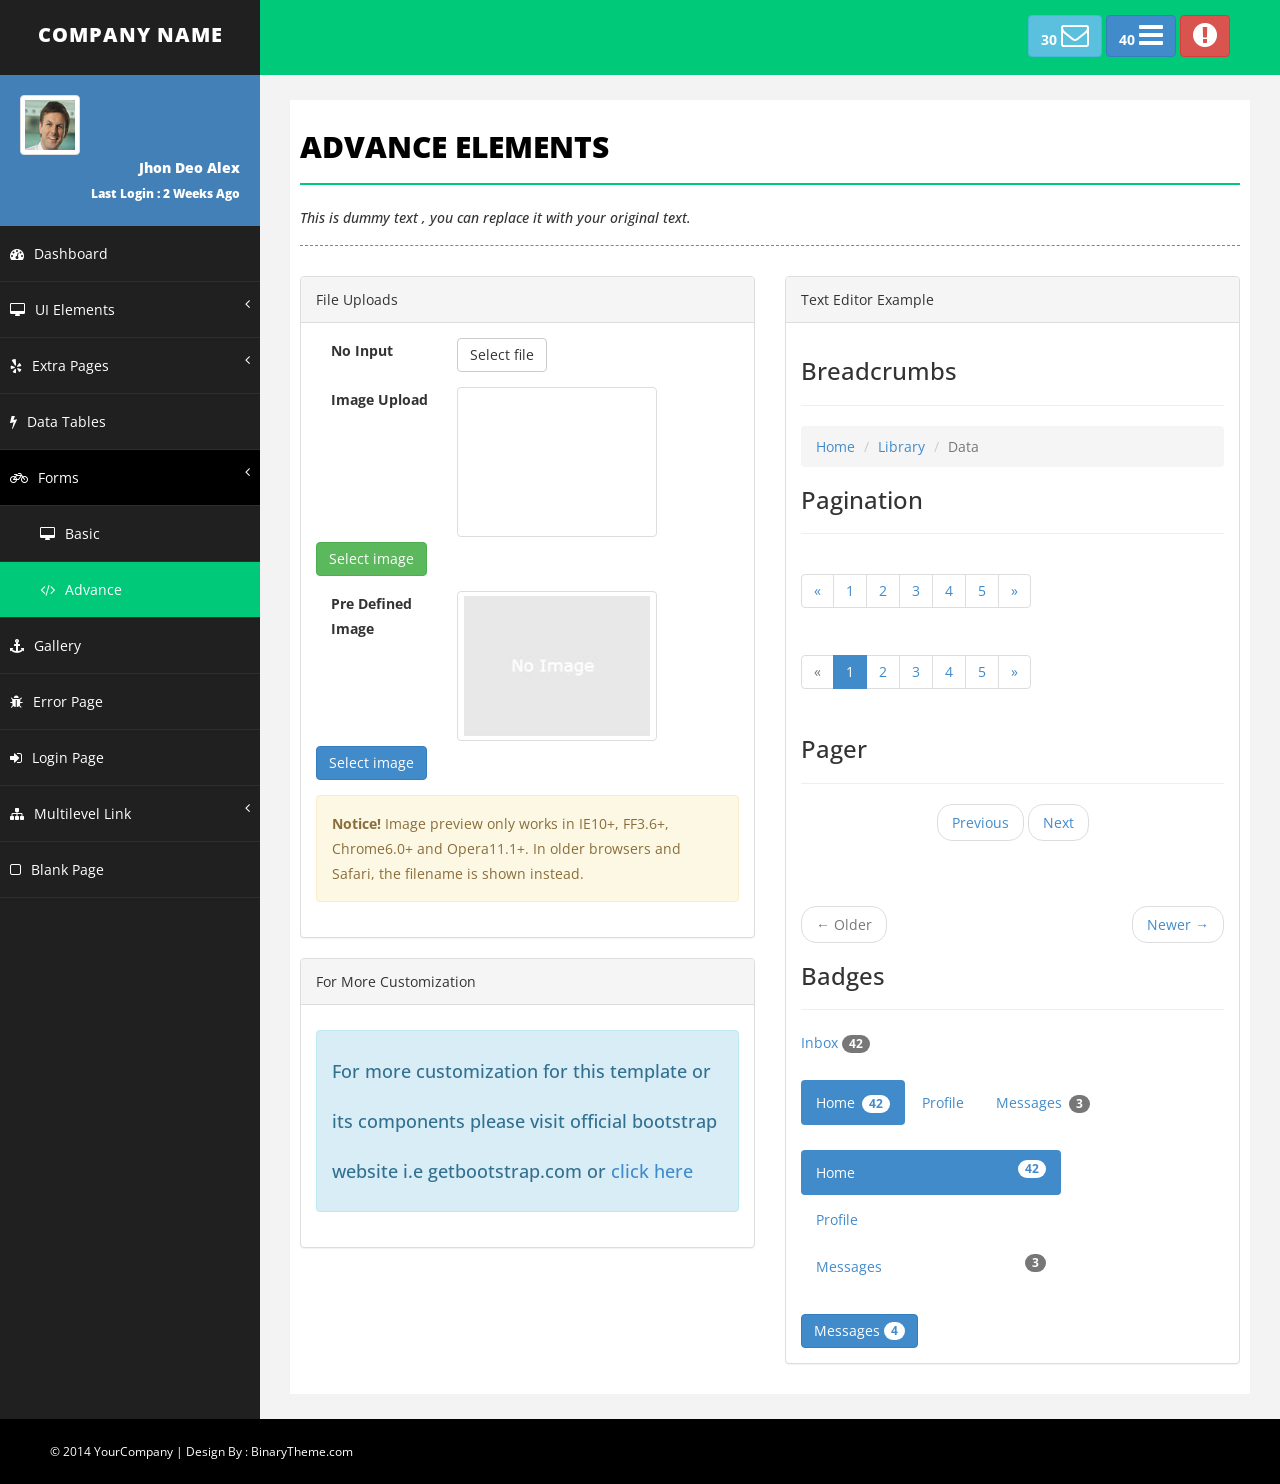
<file: SocialNetwork/template/bs-advance-admin/advance-admin/form-advance.html>
﻿<!DOCTYPE html>
<html xmlns="http://www.w3.org/1999/xhtml">
<head>
    <meta charset="utf-8" />
    <meta name="viewport" content="width=device-width, initial-scale=1.0" />
    <title>Responsive Bootstrap Advance Admin Template</title>

    <!-- BOOTSTRAP STYLES-->
    <link href="assets/css/bootstrap.css" rel="stylesheet" />
    <!-- FONTAWESOME STYLES-->
    <link href="assets/css/font-awesome.css" rel="stylesheet" />
    <!-- PAGE LEVEL STYLES -->
    <link href="assets/css/bootstrap-fileupload.min.css" rel="stylesheet" />
    <!--CUSTOM BASIC STYLES-->
    <link href="assets/css/basic.css" rel="stylesheet" />
    <!--CUSTOM MAIN STYLES-->
    <link href="assets/css/custom.css" rel="stylesheet" />
    <!-- GOOGLE FONTS-->
    <link href='http://fonts.googleapis.com/css?family=Open+Sans' rel='stylesheet' type='text/css' />
</head>
<body>
    <div id="wrapper">
        <nav class="navbar navbar-default navbar-cls-top " role="navigation" style="margin-bottom: 0">
            <div class="navbar-header">
                <button type="button" class="navbar-toggle" data-toggle="collapse" data-target=".sidebar-collapse">
                    <span class="sr-only">Toggle navigation</span>
                    <span class="icon-bar"></span>
                    <span class="icon-bar"></span>
                    <span class="icon-bar"></span>
                </button>
                <a class="navbar-brand" href="index.html">COMPANY NAME</a>
            </div>

            <div class="header-right">

              <a href="message-task.html" class="btn btn-info" title="New Message"><b>30 </b><i class="fa fa-envelope-o fa-2x"></i></a>
                <a href="message-task.html" class="btn btn-primary" title="New Task"><b>40 </b><i class="fa fa-bars fa-2x"></i></a>
                <a href="login.html" class="btn btn-danger" title="Logout"><i class="fa fa-exclamation-circle fa-2x"></i></a>


            </div>
        </nav>
        <!-- /. NAV TOP  -->
        <nav class="navbar-default navbar-side" role="navigation">
            <div class="sidebar-collapse">
                <ul class="nav" id="main-menu">
                    <li>
                        <div class="user-img-div">
                            <img src="assets/img/user.png" class="img-thumbnail" />

                            <div class="inner-text">
                                Jhon Deo Alex
                            <br />
                                <small>Last Login : 2 Weeks Ago </small>
                            </div>
                        </div>

                    </li>


                    <li>
                        <a  href="index.html"><i class="fa fa-dashboard "></i>Dashboard</a>
                    </li>
                    <li>
                        <a href="#"><i class="fa fa-desktop "></i>UI Elements <span class="fa arrow"></span></a>
                         <ul class="nav nav-second-level">
                            <li>
                                <a href="panel-tabs.html"><i class="fa fa-toggle-on"></i>Tabs & Panels</a>
                            </li>
                            <li>
                                <a href="notification.html"><i class="fa fa-bell "></i>Notifications</a>
                            </li>
                             <li>
                                <a href="progress.html"><i class="fa fa-circle-o "></i>Progressbars</a>
                            </li>
                             <li>
                                <a href="buttons.html"><i class="fa fa-code "></i>Buttons</a>
                            </li>
                             <li>
                                <a href="icons.html"><i class="fa fa-bug "></i>Icons</a>
                            </li>
                             <li>
                                <a href="wizard.html"><i class="fa fa-bug "></i>Wizard</a>
                            </li>
                             <li>
                                <a href="typography.html"><i class="fa fa-edit "></i>Typography</a>
                            </li>
                             <li>
                                <a href="grid.html"><i class="fa fa-eyedropper "></i>Grid</a>
                            </li>
                            
                           
                        </ul>
                    </li>
                     <li>
                        <a href="#"><i class="fa fa-yelp "></i>Extra Pages <span class="fa arrow"></span></a>
                         <ul class="nav nav-second-level">
                            <li>
                                <a href="invoice.html"><i class="fa fa-coffee"></i>Invoice</a>
                            </li>
                            <li>
                                <a href="pricing.html"><i class="fa fa-flash "></i>Pricing</a>
                            </li>
                             <li>
                                <a href="component.html"><i class="fa fa-key "></i>Components</a>
                            </li>
                             <li>
                                <a href="social.html"><i class="fa fa-send "></i>Social</a>
                            </li>
                            
                             <li>
                                <a href="message-task.html"><i class="fa fa-recycle "></i>Messages & Tasks</a>
                            </li>
                            
                           
                        </ul>
                    </li>
                    <li>
                        <a href="table.html"><i class="fa fa-flash "></i>Data Tables </a>
                        
                    </li>
                     <li>
                        <a class="active-menu-top" href="#"><i class="fa fa-bicycle "></i>Forms <span class="fa arrow"></span></a>
                         <ul class="nav nav-second-level collapse in">
                           
                             <li>
                                <a   href="form.html"><i class="fa fa-desktop "></i>Basic </a>
                            </li>
                             <li>
                                <a class="active-menu" href="form-advance.html"><i class="fa fa-code "></i>Advance</a>
                            </li>
                             
                           
                        </ul>
                    </li>
                     <li>
                        <a href="gallery.html"><i class="fa fa-anchor "></i>Gallery</a>
                    </li>
                     <li>
                        <a href="error.html"><i class="fa fa-bug "></i>Error Page</a>
                    </li>
                    <li>
                        <a href="login.html"><i class="fa fa-sign-in "></i>Login Page</a>
                    </li>
                    <li>
                        <a href="#"><i class="fa fa-sitemap "></i>Multilevel Link <span class="fa arrow"></span></a>
                         <ul class="nav nav-second-level">
                            <li>
                                <a href="#"><i class="fa fa-bicycle "></i>Second Level Link</a>
                            </li>
                             <li>
                                <a href="#"><i class="fa fa-flask "></i>Second Level Link</a>
                            </li>
                            <li>
                                <a href="#">Second Level Link<span class="fa arrow"></span></a>
                                <ul class="nav nav-third-level">
                                    <li>
                                        <a href="#"><i class="fa fa-plus "></i>Third Level Link</a>
                                    </li>
                                    <li>
                                        <a href="#"><i class="fa fa-comments-o "></i>Third Level Link</a>
                                    </li>

                                </ul>

                            </li>
                        </ul>
                    </li>
                   
                    <li>
                        <a  href="blank.html"><i class="fa fa-square-o "></i>Blank Page</a>
                    </li>
                </ul>
            </div>

        </nav>
        <!-- /. NAV SIDE  -->
        <div id="page-wrapper">
            <div id="page-inner">
                <div class="row">
                    <div class="col-md-12">
                        <h1 class="page-head-line">Advance Elements</h1>
                        <h1 class="page-subhead-line">This is dummy text , you can replace it with your original text. </h1>

                    </div>
                </div>
                <!-- /. ROW  -->
                <div class="row">
                    <div class="col-md-6">
                       <div class="panel panel-default">
                        <div class="panel-heading">
                           File Uploads
                        </div>
                        <div class="panel-body">
                   
                    <div class="form-group">
                        <label class="control-label col-lg-4">No Input</label>
                        <div class="">
                            <div class="fileupload fileupload-new" data-provides="fileupload">
                                <span class="btn btn-file btn-default">
                                    <span class="fileupload-new">Select file</span>
                                    <span class="fileupload-exists">Change</span>
                                    <input type="file">
                                </span>
                                <span class="fileupload-preview"></span>
                                <a href="#" class="close fileupload-exists" data-dismiss="fileupload" style="float: none">×</a>
                            </div>
                        </div>
                    </div>
                    <div class="form-group">
                        <label class="control-label col-lg-4">Image Upload</label>
                        <div class="">
                            <div class="fileupload fileupload-new" data-provides="fileupload">
                                <div class="fileupload-preview thumbnail" style="width: 200px; height: 150px;"></div>
                                <div>
                                    <span class="btn btn-file btn-success"><span class="fileupload-new">Select image</span><span class="fileupload-exists">Change</span><input type="file"></span>
                                    <a href="#" class="btn btn-danger fileupload-exists" data-dismiss="fileupload">Remove</a>
                                </div>
                            </div>
                        </div>
                    </div>
                    <div class="form-group">
                        <label class="control-label col-lg-4">Pre Defined Image</label>
                        <div class="">
                            <div class="fileupload fileupload-new" data-provides="fileupload">
                                <div class="fileupload-new thumbnail" style="width: 200px; height: 150px;"><img src="assets/img/demoUpload.jpg" alt="" /></div>
                                <div class="fileupload-preview fileupload-exists thumbnail" style="max-width: 200px; max-height: 150px; line-height: 20px;"></div>
                                <div>
                                    <span class="btn btn-file btn-primary"><span class="fileupload-new">Select image</span><span class="fileupload-exists">Change</span><input type="file"></span>
                                    <a href="#" class="btn btn-danger fileupload-exists" data-dismiss="fileupload">Remove</a>
                                </div>
                            </div>
                        </div>
                    </div>
                    <div class="alert alert-warning"><strong>Notice!</strong> Image preview only works in IE10+, FF3.6+, Chrome6.0+ and Opera11.1+. In older browsers and Safari, the filename is shown instead.</div>
                    </div>
                           </div>
                         <div class="panel panel-default">
                        <div class="panel-heading">
                           For More Customization
                        </div>
                        <div class="panel-body">
                            <h4 class="alert alert-info" style="line-height:50px;">
                            For more customization for this template or its components please visit official bootstrap website i.e getbootstrap.com or <a href="http://getbootstrap.com/components/" target="_blank" >click here</a> 
                           </h4>
                                 </div>
                             </div>
                        </div>
                    <div class="col-md-6">
                        <div class="panel panel-default">
                        <div class="panel-heading">
                           Text Editor Example
                        </div>
                        <div class="panel-body">
                          <h3> Breadcrumbs</h3>
                            <hr />
                            <ol class="breadcrumb">
  <li><a href="#">Home</a></li>
  <li><a href="#">Library</a></li>
  <li class="active">Data</li>
</ol>
                           
                            <h3>Pagination</h3>
                            <hr />
                            <ul class="pagination">
  <li><a href="#">&laquo;</a></li>
  <li><a href="#">1</a></li>
  <li><a href="#">2</a></li>
  <li><a href="#">3</a></li>
  <li><a href="#">4</a></li>
  <li><a href="#">5</a></li>
  <li><a href="#">&raquo;</a></li>
</ul>
                            <br />
                            <ul class="pagination">
  <li class="disabled"><a href="#">&laquo;</a></li>
  <li class="active"><a href="#">1 <span class="sr-only">(current)</span></a></li>
  <li><a href="#">2</a></li>
  <li><a href="#">3</a></li>
  <li><a href="#">4</a></li>
  <li><a href="#">5</a></li>
    <li><a href="#">&raquo;</a></li>
</ul>
                            <h3>Pager </h3>
                            <hr />
                            <ul class="pager">
  <li><a href="#">Previous</a></li>
  <li><a href="#">Next</a></li>
</ul>
                            <br />
                            <ul class="pager">
  <li class="previous disabled"><a href="#">&larr; Older</a></li>
  <li class="next"><a href="#">Newer &rarr;</a></li>
</ul>

                            <h3>Badges</h3>
                            <hr />
                            <a href="#">Inbox <span class="badge">42</span></a>
                            <br /><br />
                            <ul class="nav nav-pills">
      <li class="active"><a href="#">Home <span class="badge">42</span></a></li>
      <li><a href="#">Profile</a></li>
      <li><a href="#">Messages <span class="badge">3</span></a></li>
    </ul>
    <br>
    <ul class="nav nav-pills nav-stacked" style="max-width: 260px;">
      <li class="active">
        <a href="#">
          <span class="badge pull-right">42</span>
          Home
        </a>
      </li>
      <li><a href="#">Profile</a></li>
      <li>
        <a href="#">
          <span class="badge pull-right">3</span>
          Messages
        </a>
      </li>
    </ul>
    <br>
    <button class="btn btn-primary" type="button">
      Messages <span class="badge">4</span>
    </button>



                            </div>
                        </div>
                    </div>
                </div>

            </div>
            <!-- /. PAGE INNER  -->
        </div>
        <!-- /. PAGE WRAPPER  -->
    </div>
    <!-- /. WRAPPER  -->
    <div id="footer-sec">
        &copy; 2014 YourCompany | Design By : <a href="http://www.binarytheme.com/" target="_blank">BinaryTheme.com</a>
    </div>
    <!-- /. FOOTER  -->

    <!-- SCRIPTS -AT THE BOTOM TO REDUCE THE LOAD TIME-->
    <!-- JQUERY SCRIPTS -->
    <script src="assets/js/jquery-1.10.2.js"></script>
    <!-- BOOTSTRAP SCRIPTS -->
    <script src="assets/js/bootstrap.js"></script>
    <!-- PAGE LEVEL SCRIPTS -->
    <script src="assets/js/bootstrap-fileupload.js"></script>
    <!-- METISMENU SCRIPTS -->
    <script src="assets/js/jquery.metisMenu.js"></script>
    <!-- CUSTOM SCRIPTS -->
    <script src="assets/js/custom.js"></script>


</body>
</html>
</file>
<file: SocialNetwork/assets/css/form-elements.css>
input[type="text"], 
input[type="password"], 
textarea, 
textarea.form-control {
	height: 50px;
    margin: 0;
    padding: 0 20px;
    vertical-align: middle;
    background: #fff;
    border: 3px solid #fff;
    font-family: 'Roboto', sans-serif;
    font-size: 16px;
    font-weight: 300;
    line-height: 50px;
    color: #888;
    -moz-border-radius: 4px; -webkit-border-radius: 4px; border-radius: 4px;
    -moz-box-shadow: none; -webkit-box-shadow: none; box-shadow: none;
    -o-transition: all .3s; -moz-transition: all .3s; -webkit-transition: all .3s; -ms-transition: all .3s; transition: all .3s;
}

textarea, 
textarea.form-control {
	padding-top: 10px;
	padding-bottom: 10px;
	line-height: 30px;
}

input[type="text"]:focus, 
input[type="password"]:focus, 
textarea:focus, 
textarea.form-control:focus {
	outline: 0;
	background: #fff;
    border: 3px solid #fff;
    -moz-box-shadow: none; -webkit-box-shadow: none; box-shadow: none;
}

input[type="text"]:-moz-placeholder, input[type="password"]:-moz-placeholder, 
textarea:-moz-placeholder, textarea.form-control:-moz-placeholder { color: #888; }

input[type="text"]:-ms-input-placeholder, input[type="password"]:-ms-input-placeholder, 
textarea:-ms-input-placeholder, textarea.form-control:-ms-input-placeholder { color: #888; }

input[type="text"]::-webkit-input-placeholder, input[type="password"]::-webkit-input-placeholder, 
textarea::-webkit-input-placeholder, textarea.form-control::-webkit-input-placeholder { color: #888; }



button.btn {
	height: 50px;
    margin: 0;
    padding: 0 20px;
    vertical-align: middle;
    background: #19b9e7;
    border: 0;
    font-family: 'Roboto', sans-serif;
    font-size: 16px;
    font-weight: 300;
    line-height: 50px;
    color: #fff;
    -moz-border-radius: 4px; -webkit-border-radius: 4px; border-radius: 4px;
    text-shadow: none;
    -moz-box-shadow: none; -webkit-box-shadow: none; box-shadow: none;
    -o-transition: all .3s; -moz-transition: all .3s; -webkit-transition: all .3s; -ms-transition: all .3s; transition: all .3s;
}

button.btn:hover { opacity: 0.6; color: #fff; }

button.btn:active { outline: 0; opacity: 0.6; color: #fff; -moz-box-shadow: none; -webkit-box-shadow: none; box-shadow: none; }

button.btn:focus { outline: 0; opacity: 0.6; background: #19b9e7; color: #fff; }

button.btn:active:focus, button.btn.active:focus { outline: 0; opacity: 0.6; background: #19b9e7; color: #fff; }
</file>
<file: SocialNetwork/assets/css/style.css>
body {
    font-family: 'Roboto', sans-serif;
    font-size: 16px;
    font-weight: 300;
    color: #888;
    line-height: 30px;
    text-align: center;
}

strong { font-weight: 500; }

a, a:hover, a:focus {
	color: #19b9e7;
	text-decoration: none;
    -o-transition: all .3s; -moz-transition: all .3s; -webkit-transition: all .3s; -ms-transition: all .3s; transition: all .3s;
}

h1, h2 {
	margin-top: 10px;
	font-size: 38px;
    font-weight: 100;
    color: #555;
    line-height: 50px;
}

h3 {
	font-size: 22px;
    font-weight: 300;
    color: #555;
    line-height: 30px;
}

img { max-width: 100%; }

::-moz-selection { background: #19b9e7; color: #fff; text-shadow: none; }
::selection { background: #19b9e7; color: #fff; text-shadow: none; }


.btn-link-1 {
	display: inline-block;
	height: 50px;
	margin: 5px;
	padding: 16px 20px 0 20px;
	background: #19b9e7;
	font-size: 16px;
    font-weight: 300;
    line-height: 16px;
    color: #fff;
    -moz-border-radius: 4px; -webkit-border-radius: 4px; border-radius: 4px;
}
.btn-link-1:hover, .btn-link-1:focus, .btn-link-1:active { outline: 0; opacity: 0.6; color: #fff; }

.btn-link-1.btn-link-1-facebook { background: #4862a3; }
.btn-link-1.btn-link-1-twitter { background: #55acee; }
.btn-link-1.btn-link-1-google-plus { background: #dd4b39; }

.btn-link-1 i {
	padding-right: 5px;
	vertical-align: middle;
	font-size: 20px;
	line-height: 20px;
}

.btn-link-2 {
	display: inline-block;
	height: 50px;
	margin: 5px;
	padding: 15px 20px 0 20px;
	background: rgba(0, 0, 0, 0.3);
	border: 1px solid #fff;
	font-size: 16px;
    font-weight: 300;
    line-height: 16px;
    color: #fff;
    -moz-border-radius: 4px; -webkit-border-radius: 4px; border-radius: 4px;
}
.btn-link-2:hover, .btn-link-2:focus, 
.btn-link-2:active, .btn-link-2:active:focus { outline: 0; opacity: 0.6; background: rgba(0, 0, 0, 0.3); color: #fff; }

.btn-link-2 i {
	padding-right: 5px;
	vertical-align: middle;
	font-size: 20px;
	line-height: 20px;
}


/***** Top content *****/

.inner-bg {
    padding: 60px 0 80px 0;
}

.top-content .text {
	color: #fff;
}

.top-content .text h1 { color: #fff; }

.top-content .description {
	margin: 20px 0 10px 0;
}

.top-content .description p { opacity: 0.8; }

.top-content .description a {
	color: #fff;
}
.top-content .description a:hover, 
.top-content .description a:focus { border-bottom: 1px dotted #fff; }

.form-box {
	margin-top: 70px;
}

.form-top {
	overflow: hidden;
	padding: 0 25px 15px 25px;
	background: #444;
	background: rgba(0, 0, 0, 0.35);
	-moz-border-radius: 4px 4px 0 0; -webkit-border-radius: 4px 4px 0 0; border-radius: 4px 4px 0 0;
	text-align: left;
}

.form-top-left {
	float: left;
	width: 75%;
	padding-top: 25px;
}

.form-top-left h3 { margin-top: 0; color: #fff; }
.form-top-left p { opacity: 0.8; color: #fff; }

.form-top-right {
	float: left;
	width: 25%;
	padding-top: 5px;
	font-size: 66px;
	color: #fff;
	line-height: 100px;
	text-align: right;
	opacity: 0.3;
}

.form-bottom {
	padding: 25px 25px 30px 25px;
	background: #444;
	background: rgba(0, 0, 0, 0.3);
	-moz-border-radius: 0 0 4px 4px; -webkit-border-radius: 0 0 4px 4px; border-radius: 0 0 4px 4px;
	text-align: left;
}

.form-bottom form textarea {
	height: 100px;
}

.form-bottom form button.btn {
	width: 100%;
}

.form-bottom form .input-error {
	border-color: #19b9e7;
}

.social-login {
	margin-top: 35px;
}

.social-login h3 {
	color: #fff;
}

.social-login-buttons {
	margin-top: 25px;
}

.middle-border {
	min-height: 300px;
	margin-top: 170px;
	border-right: 1px solid #fff;
	border-right: 1px solid rgba(255, 255, 255, 0.6);
}


/***** Footer *****/

footer {
	padding-bottom: 70px;
	color: #fff;
}

footer .footer-border {
	width: 200px;
	margin: 0 auto;
	padding-bottom: 30px;
	border-top: 1px solid #fff;
	border-top: 1px solid rgba(255, 255, 255, 0.6);
}

footer p { opacity: 0.8; }

footer a {
	color: #fff;
}
footer a:hover, footer a:focus { color: #fff; border-bottom: 1px dotted #fff; }


/***** Media queries *****/

@media (min-width: 992px) and (max-width: 1199px) {}

@media (min-width: 768px) and (max-width: 991px) {}

@media (max-width: 767px) {
	
	.middle-border { min-height: auto; margin: 65px 30px 0 30px; border-right: 0; 
						border-top: 1px solid #fff; border-top: 1px solid rgba(255, 255, 255, 0.6); }
	
}

@media (max-width: 415px) {
	
	h1, h2 { font-size: 32px; }

}
</file>
<file: SocialNetwork/template/bs-advance-admin/help-docs/assets/css/style.css>
﻿/*=============================================================
    Authour URI: www.binarytheme.com
    License: Commons Attribution 3.0

    http://creativecommons.org/licenses/by/3.0/

    100% Free To use For Personal And Commercial Use.
    IN EXCHANGE JUST GIVE US CREDITs AND TELL YOUR FRIENDS ABOUT US
   
    ========================================================  */
/* =============================================================
   GENERAL STYLES FOR HELP DOCCUMENT 
 ============================================================ */
body {
    font-family: 'Open Sans', sans-serif;
   
}
.pad-top {
    padding-top:50px;
}
.text-center {
    text-align:center;
}
p {
    padding:10px;
    line-height:30px;
}
h3 {
    text-align:center;
    padding:40px 0px 40px 0px;
}
section {
    padding-top:30px;
    padding-bottom:30px;
}

/*TO MAKING NAV BAR LINKS WHITE COLORED */
.navbar-inverse .navbar-nav > li > a {
color: #FFF;
}

.navbar-inverse .navbar-brand {
color: #FFF;
}
ul li {
    line-height:30px;
}
 /*=====================================
  SCROLL UP STYLES 
    ===================================*/

a.scrollup {
    background: #808080;
height: 32px;
width: 32px;
color: #fff;
font-size: 18px;
line-height: 32px;
text-align: center;
text-decoration: none;
position: fixed;
bottom: 10px;
right: 10px;
z-index: 9999;
opacity: 0.5;
}
</file>
<file: SocialNetwork/template/bs-advance-admin/advance-admin/assets/css/basic.css>
/*=============================================================
    Authour URI: www.binarytheme.com
    License: Commons Attribution 3.0

    http://creativecommons.org/licenses/by/3.0/

    100% To use For Personal And Commercial Use.
    IN EXCHANGE JUST GIVE US CREDITS AND TELL YOUR FRIENDS ABOUT US
   
    ========================================================  */


/*==============================================
    BASIC  STYLES    
    =============================================*/
body {
    font-family: 'Open Sans', sans-serif;
    line-height:25px;
}

#wrapper {
    width: 100%;
    background: #202020;
}

#page-wrapper {
    padding: 15px 15px;
    min-height: 600px;
    background: #F3F3F3;
}

#page-inner {
    width: 100%;
    margin: 10px 20px 10px 0px;
    background-color: #fff!important;
    padding: 10px;
    min-height: 1200px;
}

.page-head-line {
    font-size: 30px;
    text-transform: uppercase;
    color: #000;
    font-weight: 800;
    padding-bottom: 20px;
    border-bottom: 2px solid #00CA79;
    margin-bottom: 10px;
}

.page-subhead-line {
    font-size: 14px;
    padding-top: 5px;
    padding-bottom: 20px;
    font-style:italic;
    margin-bottom:30px;
    border-bottom:1px dashed #00CA79;

}


/*==============================================
    MENU STYLES    
    =============================================*/


.navbar-cls-top .navbar-brand {
    color: #fff;
    background: #202020;
    width: 260px;
    text-align: center;
    height: 75px;
    font-size: 20px;
    letter-spacing: 1px;
    font-weight: 900;
    padding-top: 25px;
    text-transform:uppercase;
}

.header-right {
    color: #fff;
    padding: 15px 50px 5px 50px;
    float: right;
    font-size: 16px;
}

.navbar-cls-top .navbar-brand:hover {
    background: #202020;
    color: #fff;
}

.user-img-div {
    min-height: 140px;
    padding: 20px;
    background-color: #4380B8;
}

    .user-img-div img {
        max-height: 60px;
    }

    .user-img-div .inner-text {
        text-align: right;
        position: relative;
        color: #fff;
        font-weight: 800;
        line-height: 25px;
    }

.active-menu {
    background-color: #00CA79!important;
}
.active-menu-top {
    background-color: #000!important;
}

.arrow {
    float: right;
}

.fa.arrow:before {
    content: "\f104";
}

.active > a > .fa.arrow:before {
    content: "\f107";
}


.nav-second-level li,
.nav-third-level li {
    border-bottom: none !important;
}

    .nav-second-level li a {
        padding-left: 37px;
    }

    .nav-third-level li a {
        padding-left: 55px;
    }

.sidebar-collapse, .sidebar-collapse .nav {
    background: none;
}

    .sidebar-collapse .nav {
        padding: 0;
    }

        .sidebar-collapse .nav > li > a {
            color: #fff;
            background: #202020;
            text-shadow: none;
            padding: 15px 40px;
            border-bottom: 1px solid #2F2E31;
        }

    .sidebar-collapse > .nav > li > a {
        padding: 15px 10px;
    }

    .sidebar-collapse .nav > li > a:hover,
    .sidebar-collapse .nav > li > a:focus {
        background: #0A0A0A;
        outline: 0;
    }



.nav-second-level > li:last-child > a:after,
.nav-third-level > li:last-child > a:after {
    height: 50%;
}

.nav-third-level > li > a:after,
.nav-third-level > li > a:before {
    left: 40px;
}

.navbar-side {
    border: none;
    background-color: #202020;
}

.navbar-cls-top {
    background: #00CA79;
    border-bottom: none;
}


.navbar-default {
    border: 0px solid black;
}

.navbar-header {
    background: #000000;
}

.navbar-default .navbar-toggle:hover, .navbar-default .navbar-toggle:focus {
    background-color: #00CA79;
}

.navbar-default .navbar-toggle {
    border-color: #fff;
}

    .navbar-default .navbar-toggle .icon-bar {
        background-color: #FFF;
    }

.nav > li > a > i {
    margin-right: 10px;
}
/*==============================================
    FOOTER  STYLES    
    =============================================*/
#footer-sec {
    background-color:#000;
    padding:20px 50px;
    color:#fff;
    font-size:12px;
}

    #footer-sec a {
        color:#fff;
    }
    #footer-sec a:hover,a:focus {
        color:#fff;
        text-decoration:none;
    }
/*==============================================
    MEDIA QUERIES     
    =============================================*/

@media (min-width:768px) {
    #page-wrapper {
        margin: 0 0 0 260px;
        padding: 15px 30px;
        min-height: 1200px;
    }


    .navbar-side {
        z-index: 1;
        position: absolute;
        width: 260px;
    }

    .navbar {
        border-radius: 0px;
    }
}
</file>
<file: SocialNetwork/template/bs-advance-admin/advance-admin/assets/css/custom.css>
﻿/*=============================================================
    Authour URI: www.binarytheme.com
    License: Commons Attribution 3.0

    http://creativecommons.org/licenses/by/3.0/

    100% To use For Personal And Commercial Use.
    IN EXCHANGE JUST GIVE US CREDITS AND TELL YOUR FRIENDS ABOUT US
   
    ========================================================  */

/*==============================================
    MAIN BOX  STYLES    
    =============================================*/
.main-box {
    text-align:center;
    padding:20px;
    border-radius:5px;
    -moz-border-radius:5px ;
    -webkit-border-radius:5px;
    margin-bottom:40px;
}
    .main-box a,.main-box a:hover {
        color:#fff;
        text-decoration:none;

    }
.mb-dull {
    background-color:#8F8F2C;
}
.mb-red {
    background-color:#d36f2e;
}
.mb-pink {
    background-color:#FF2F71;
}
    .main-box h5 {
        font-size:16px;
        font-weight:800;
        text-transform:uppercase;
    }
/*==============================================
    CHAT WINDOW  STYLES    
    =============================================*/

.chat-widget-main {
    max-height:500px;
    padding:20px;
    overflow:auto;
}
.chat-widget-left:after {
    top: 100%;
    left: 10%;
    border: solid transparent;
    content: " ";
    position: absolute;
    border-top-color: #6792d5;
    border-width: 15px;
    margin-left: -15px;
   
}

.chat-widget-left {
    width: 100%;
    height: auto;
    padding: 15px;
    -webkit-border-radius: 5px;
    -moz-border-radius: 5px;
    border-radius: 5px;
    position: relative;
    border: 1px solid #6792d5;
    font-size:14px;
   
}
.chat-widget-right:after {
    top: 100%;
    right: 10%;
    border: solid transparent;
    content: " ";
    position: absolute;
    border-top-color: #d51111;
    border-width: 15px;
    margin-left: -15px;
}

.chat-widget-right {
    width: 100%;
    height: auto;
    padding: 15px;
    -webkit-border-radius: 5px;
    -moz-border-radius: 5px;
    border-radius: 5px;
    position: relative;
    border: 1px solid #d51111;
    font-size:14px;
    
}

.chat-widget-name-left {
    color: #6792d5;
    margin-top: 30px;
    margin-left: 60px;
    text-align:left;
    font-weight:900;
    padding-bottom:20px;
    font-size:16px;
}
.chat-widget-name-right {
    color: #d51111;
    margin-top: 30px;
    margin-right: 60px;
    font-size:16px;
    text-align:right;
    font-weight:900;
    padding-bottom:20px;
    

}

/*==============================================
        Reviews Styles
    =============================================*/
#reviews {
    min-height:180px;
    background-color:#64A2DB;
	padding:15px;
}
#reviews h4 {
color: #fff;
line-height: 30px;
font-size: 16px;
}
#reviews .user-img {
border: 2px solid #fff;
overflow: hidden;
border-radius: 50%;
display: inline-block;
}

#reviews .img-u {
   max-height: 90px;
max-width: 90px;
}

#reviews .c-black {
    color:#fff;
    font-style: italic;
font-size: 20px;
padding: 5px;
}

/*==============================================
        NOTICE BOX STYLES
    =============================================*/

.noti-box {
min-height: 100px;
color:#fff;
padding: 20px;
}
.noti-box .icon-box {
display: block;
float: left;
margin: 0 15px 10px 0;
width: 70px;
height: 70px;
line-height: 75px;
vertical-align: middle;
text-align: center;
font-size: 40px;
}
.bg-color-black {
background-color: #424242;
color: #fff;
}
.main-text {
font-size: 25px;
font-weight: 600;
}
.color-bottom-txt {
font-size: 16px;
line-height: 30px;
}
.panel-back {
background-color: #929292;
}

/*==========================================
   GALLERY/ PORTFOLIO STYLES
    =====================================================*/

#port-folio {
    padding-top: 10px; 
    padding-bottom: 100px; 
}
.portfolio-item {
    border:1px solid #000;
    margin:3px;
}
    .portfolio-item p {
        padding:12px;
        color:#fff;
        line-height:25px;
    }

.portfolio-item .overlay {
   
  background-color: #000;
  text-align: center;
  padding-bottom:30px;
  
}

/*==========================================
   GALLERY/ PORTFOLIO FILTER STYLES
    =====================================================*/
ul#filters {
	padding: 0px;
}
#filters {
	margin: 3% 0;
	padding: 0;
	list-style: none;
	text-align: center;
}
	#filters li {
		display: -webkit-inline-box;
	}
	#filters li span {
		display: block;
		padding: 5px 4px;
		text-decoration: none;
		color: #d51111;
		cursor: pointer;
		font-size: 18px;
	}
 	#port-folio .portfolio-item {
		-webkit-box-sizing: border-box;
		-moz-box-sizing: border-box;
		-o-box-sizing: border-box;
		width: 100%;		
        opacity:.2;
		float:left;
		overflow:hidden;
	}
</file>
